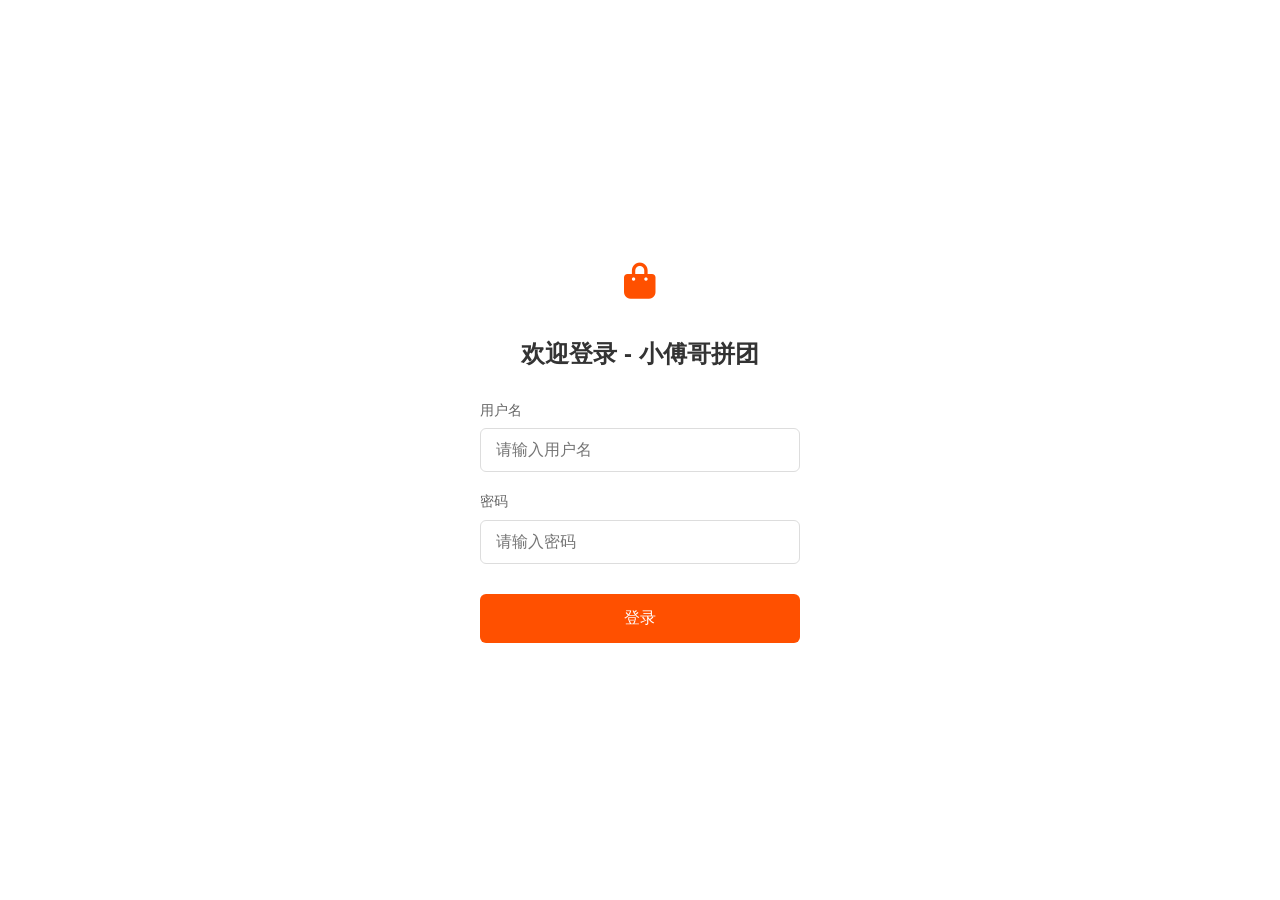
<file: docs/dev-ops/nginx/html/index.html>
<!DOCTYPE html>
<html lang="zh-CN">
<head>
    <meta charset="UTF-8">
    <meta name="viewport" content="width=device-width, initial-scale=1.0, maximum-scale=1.0, user-scalable=no">
    <title>手写MyBatis：渐进式源码实践 - 小傅哥拼团</title>
    <link rel="stylesheet" href="https://cdnjs.cloudflare.com/ajax/libs/font-awesome/6.4.0/css/all.min.css">
    <link rel="stylesheet" href="css/style.css">
</head>
<body>
<!-- 主容器 -->
<div class="container">
    <!-- 轮播图 -->
    <div class="swiper-container">
        <div class="swiper-wrapper" id="swiperWrapper">
            <!-- 轮播图由JS动态生成 -->
        </div>
        <div class="swiper-pagination" id="swiperPagination">
            <!-- 分页点由JS动态生成 -->
        </div>
    </div>

    <!-- 商品信息 -->
    <div class="product-info">
        <h1 class="product-title">手写MyBatis：渐进式源码实践（全彩）</h1>
        <div class="product-promo" id="productPromo">加载中...</div>
        <div class="product-price">
            <div class="current-price" id="currentPrice">-</div>
            <div class="original-price" id="originalPrice">-</div>
        </div>
        <div class="sale-info">
            <div class="sale-count" id="saleCount">加载中...</div>
            <div>拼单即将结束</div>
        </div>
    </div>

    <!-- 拼团信息 -->
    <div class="group-info">
        <div class="group-title">
            <i class="fas fa-users"></i>
            <span>正在拼团，可直接参与</span>
        </div>
        <div class="group-list" id="groupList">
            <!-- 动态生成拼团列表 -->
            <div class="loading-text">加载中...</div>
        </div>
    </div>

    <!-- 底部操作栏 -->
    <div class="footer-bar">
        <div class="footer-left">
            <div class="price-section">
                <div class="final-price" id="finalPrice">-</div>
                <div class="original-price-small" id="originalPriceSmall">-</div>
            </div>
        </div>
        <div class="footer-buttons">
            <button class="btn-buy" id="buyBtn">单独购买</button>
            <button class="btn-group" id="groupBuyBtn">开团购买</button>
        </div>
    </div>
</div>

<!-- 支付弹窗 -->
<div class="modal-overlay" id="paymentModal" style="display: none;">
    <div class="modal">
        <div class="modal-header">
            <div class="modal-title">请扫码支付</div>
        </div>
        <div class="modal-body">
            <div class="modal-price" id="modalPrice">-</div>
            <div class="qrcode">
                <i class="fas fa-qrcode"></i>
            </div>
            <div>请使用微信或支付宝扫描二维码支付</div>
        </div>
        <div class="modal-footer">
            <button class="btn-cancel" id="cancelPaymentBtn">取消支付</button>
            <button class="btn-confirm" id="confirmPaymentBtn">支付完成</button>
        </div>
    </div>
</div>

<!-- 通知 -->
<div class="notification" id="notification"></div>

<script src="js/main.js"></script>

<script>
    // 全局变量
    let productData = null;
    let currentPaymentPrice = 0;
    let currentPaymentType = '';
    let countdownTimers = []; // 存储所有倒计时定时器

    // 获取商品数据
    async function fetchProductData() {
        try {
            const response = await fetch('http://127.0.0.1:8091/api/v1/gbm/index/query_group_buy_market_config', {
                method: 'POST',
                headers: {
                    'Content-Type': 'application/json'
                },
                body: JSON.stringify({
                    userId: "bingo",
                    source: "s01",
                    channel: "c01",
                    goodsId: "9890001"
                })
            });

            const result = await response.json();

            if (result.code === '0000') {
                productData = result.data;
                updateUI();
            } else {
                showNotification('数据加载失败，请重试', 'error');
            }
        } catch (error) {
            console.error('请求失败:', error);
            showNotification('网络错误，请检查网络连接', 'error');
        }
    }

    // 更新UI
    function updateUI() {
        if (!productData) return;

        const { goods, teamList, teamStatistic } = productData;

        // 更新商品信息
        document.getElementById('productPromo').textContent = `大促优惠！直降￥${goods.deductionPrice}，${teamStatistic.allTeamUserCount}人再抢，参与马上抢到`;
        document.getElementById('currentPrice').textContent = goods.payPrice;
        document.getElementById('originalPrice').textContent = goods.originalPrice;
        document.getElementById('saleCount').innerHTML = `<strong>${teamStatistic.allTeamUserCount}人</strong> 正在拼单`;

        // 更新底部价格
        document.getElementById('finalPrice').textContent = goods.payPrice;
        document.getElementById('originalPriceSmall').textContent = `￥${goods.originalPrice}`;

        // 更新拼团列表
        updateGroupList(teamList);

        // 更新按钮价格
        document.getElementById('buyBtn').textContent = `单独购买 (￥${goods.originalPrice})`;
        document.getElementById('groupBuyBtn').textContent = `开团购买 (￥${goods.payPrice})`;
    }

    // 格式化时间（将秒转换为HH:mm:ss格式）
    function formatTime(seconds) {
        if (seconds <= 0) return "已结束";

        const hours = Math.floor(seconds / 3600);
        const minutes = Math.floor((seconds % 3600) / 60);
        const secs = seconds % 60;

        return `${hours.toString().padStart(2, '0')}:${minutes.toString().padStart(2, '0')}:${secs.toString().padStart(2, '0')}`;
    }

    // 计算剩余时间（秒）
    function calculateRemainingTime(endTimeStr) {
        const endTime = new Date(endTimeStr);
        const now = new Date();
        const diff = Math.floor((endTime - now) / 1000);

        return diff > 0 ? diff : 0;
    }

    // 更新拼团列表
    function updateGroupList(teamList) {
        // 清除之前的定时器
        clearAllCountdownTimers();

        const groupListElement = document.getElementById('groupList');
        groupListElement.innerHTML = '';

        if (!teamList || teamList.length === 0) {
            groupListElement.innerHTML = `
                <div class="no-team-message">
                    <i class="fas fa-users-slash"></i>
                    <p>小伙伴，赶紧去开团吧，做村里最靓的仔。</p>
                </div>
            `;
            return;
        }

        teamList.forEach((team, index) => {
            const remaining = team.targetCount - team.lockCount;
            const remainingSeconds = calculateRemainingTime(team.validEndTime);

            const groupItem = document.createElement('div');
            groupItem.className = 'group-item';
            groupItem.dataset.endTime = team.validEndTime;
            groupItem.dataset.index = index;
            groupItem.innerHTML = `
                <div class="group-user">
                    <div class="user-avatar">${team.userId.charAt(0)}</div>
                    <div class="user-info">
                        <div class="user-name">${team.userId}</div>
                        <div class="group-status">仅剩${remaining}人，拼单${remaining === 1 ? '即将结束' : '进行中'}</div>
                    </div>
                </div>
                <div class="group-timer" id="timer-${index}">${formatTime(remainingSeconds)}</div>
                <button class="group-btn" data-team-id="${team.teamId}">立即抢单</button>
            `;
            groupListElement.appendChild(groupItem);

            // 启动倒计时定时器
            if (remainingSeconds > 0) {
                startCountdownTimer(index, remainingSeconds);
            }
        });

        // 绑定抢单按钮事件
        document.querySelectorAll('.group-btn').forEach(btn => {
            btn.addEventListener('click', function() {
                const teamId = this.getAttribute('data-team-id');
                handleGroupJoin(teamId);
            });
        });
    }

    // 启动倒计时定时器
    function startCountdownTimer(index, initialSeconds) {
        let remainingSeconds = initialSeconds;
        const timerElement = document.getElementById(`timer-${index}`);

        // 立即更新一次
        timerElement.textContent = formatTime(remainingSeconds);

        const timerId = setInterval(() => {
            remainingSeconds--;

            if (remainingSeconds <= 0) {
                timerElement.textContent = "已结束";
                timerElement.classList.add('expired');
                clearInterval(timerId);

                // 从数组中移除
                const timerIndex = countdownTimers.findIndex(timer => timer.id === timerId);
                if (timerIndex > -1) {
                    countdownTimers.splice(timerIndex, 1);
                }
            } else {
                timerElement.textContent = formatTime(remainingSeconds);

                // 如果剩余时间少于5分钟，添加警告样式
                if (remainingSeconds < 300) {
                    timerElement.classList.add('warning');
                }
            }
        }, 1000);

        // 存储定时器ID，以便清除
        countdownTimers.push({
            id: timerId,
            index: index
        });
    }

    // 清除所有倒计时定时器
    function clearAllCountdownTimers() {
        countdownTimers.forEach(timer => {
            clearInterval(timer.id);
        });
        countdownTimers = [];
    }

    // 处理加入拼团
    function handleGroupJoin(teamId) {
        if (!productData) return;

        // 这里应该调用加入拼团的API
        // 暂时模拟成功
        showNotification('加入拼团成功！等待成团', 'success');

        // 刷新数据
        setTimeout(() => {
            fetchProductData();
        }, 500);
    }

    // 显示通知
    function showNotification(message, type = 'info') {
        const notification = document.getElementById('notification');
        notification.textContent = message;
        notification.className = `notification ${type}`;
        notification.style.display = 'block';

        setTimeout(() => {
            notification.style.display = 'none';
        }, 3000);
    }

    // 绑定事件
    function bindEvents() {
        // 单独购买
        document.getElementById('buyBtn').addEventListener('click', function() {
            if (!productData) return;
            currentPaymentPrice = productData.goods.originalPrice;
            currentPaymentType = 'single';
            document.getElementById('modalPrice').textContent = currentPaymentPrice;
            document.getElementById('paymentModal').style.display = 'block';
        });

        // 开团购买
        document.getElementById('groupBuyBtn').addEventListener('click', function() {
            if (!productData) return;
            currentPaymentPrice = productData.goods.payPrice;
            currentPaymentType = 'group';
            document.getElementById('modalPrice').textContent = currentPaymentPrice;
            document.getElementById('paymentModal').style.display = 'block';
        });

        // 取消支付
        document.getElementById('cancelPaymentBtn').addEventListener('click', function() {
            document.getElementById('paymentModal').style.display = 'none';
        });

        // 支付完成
        document.getElementById('confirmPaymentBtn').addEventListener('click', function() {
            document.getElementById('paymentModal').style.display = 'none';
            const typeText = currentPaymentType === 'single' ? '单独购买' : '开团购买';
            showNotification(`${typeText}成功！金额：￥${currentPaymentPrice}`, 'success');

            // 如果是开团购买，刷新数据
            if (currentPaymentType === 'group') {
                setTimeout(() => {
                    fetchProductData();
                    showNotification('拼团创建成功！等待其他人加入', 'info');
                }, 1000);
            }
        });
    }

    // 初始化
    document.addEventListener('DOMContentLoaded', function() {
        fetchProductData();
        bindEvents();
    });

    // 页面卸载时清除定时器
    window.addEventListener('beforeunload', function() {
        clearAllCountdownTimers();
    });
</script>
</body>
</html>
</file>
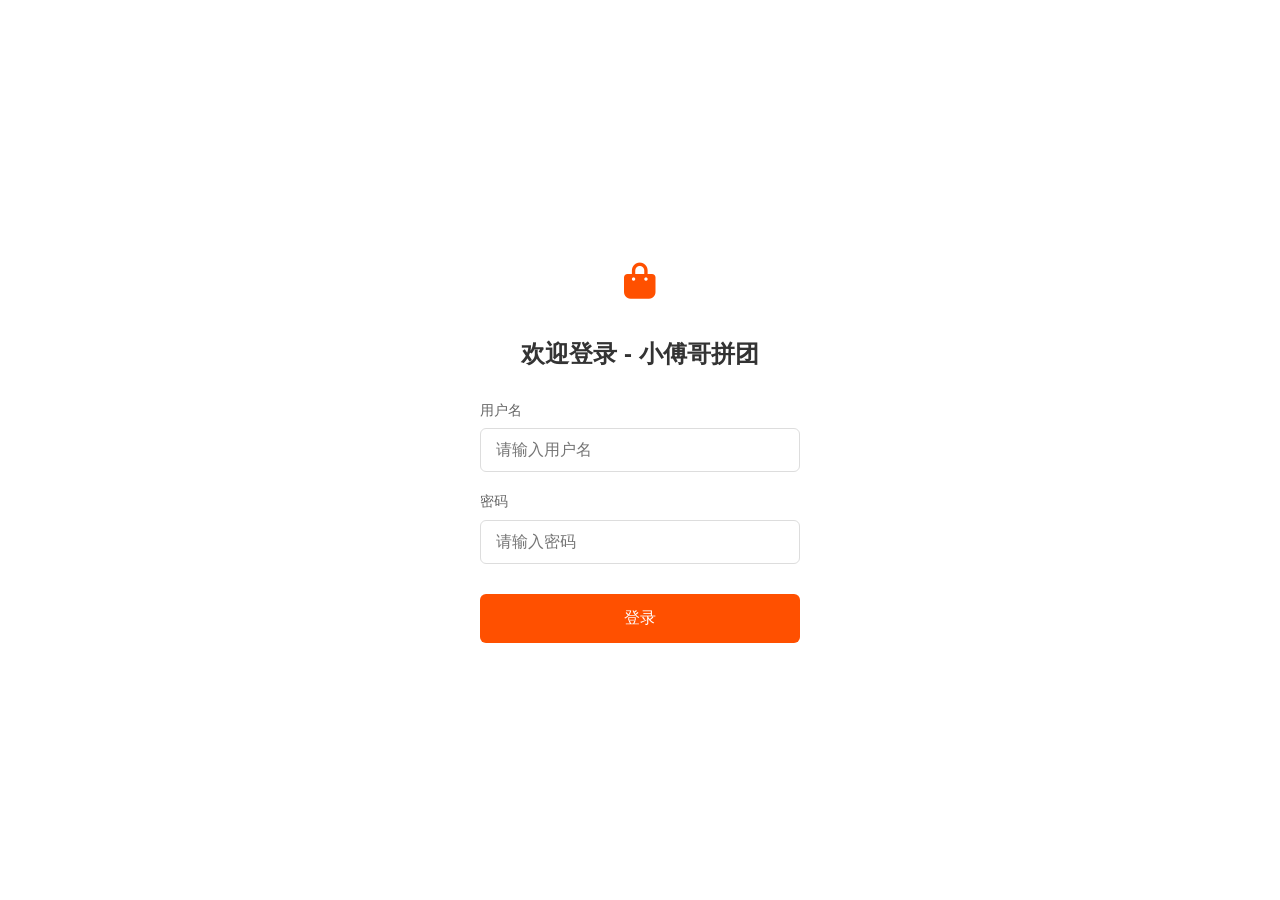
<file: docs/tag/v1.0/nginx/html/index.html>
<!DOCTYPE html>
<html lang="zh-CN">
<head>
    <meta charset="UTF-8">
    <meta name="viewport" content="width=device-width, initial-scale=1.0, maximum-scale=1.0, user-scalable=no">
    <title>手写MyBatis：渐进式源码实践 - 小傅哥拼团</title>
    <link rel="stylesheet" href="https://cdnjs.cloudflare.com/ajax/libs/font-awesome/6.4.0/css/all.min.css">
    <link rel="stylesheet" href="css/style.css">
</head>
<body>
<!-- 主容器 -->
<div class="container">
    <!-- 轮播图 -->
    <div class="swiper-container">
        <div class="swiper-wrapper" id="swiperWrapper">
            <!-- 轮播图由JS动态生成 -->
        </div>
        <div class="swiper-pagination" id="swiperPagination">
            <!-- 分页点由JS动态生成 -->
        </div>
    </div>

    <!-- 商品信息 -->
    <div class="product-info">
        <h1 class="product-title">手写MyBatis：渐进式源码实践（全彩）</h1>
        <div class="product-promo" id="productPromo">加载中...</div>
        <div class="product-price">
            <div class="current-price" id="currentPrice">-</div>
            <div class="original-price" id="originalPrice">-</div>
        </div>
        <div class="sale-info">
            <div class="sale-count" id="saleCount">加载中...</div>
            <div>拼单即将结束</div>
        </div>
    </div>

    <!-- 拼团信息 -->
    <div class="group-info">
        <div class="group-title">
            <i class="fas fa-users"></i>
            <span>正在拼团，可直接参与</span>
        </div>
        <div class="group-list" id="groupList">
            <!-- 动态生成拼团列表 -->
            <div class="loading-text">加载中...</div>
        </div>
    </div>

    <!-- 底部操作栏 -->
    <div class="footer-bar">
        <div class="footer-left">
            <div class="price-section">
                <div class="final-price" id="finalPrice">-</div>
                <div class="original-price-small" id="originalPriceSmall">-</div>
            </div>
        </div>
        <div class="footer-buttons">
            <button class="btn-buy" id="buyBtn">单独购买</button>
            <button class="btn-group" id="groupBuyBtn">开团购买</button>
        </div>
    </div>
</div>

<!-- 支付弹窗 -->
<div class="modal-overlay" id="paymentModal" style="display: none;">
    <div class="modal">
        <div class="modal-header">
            <div class="modal-title">请扫码支付</div>
        </div>
        <div class="modal-body">
            <div class="modal-price" id="modalPrice">-</div>
            <div class="qrcode">
                <i class="fas fa-qrcode"></i>
            </div>
            <div>请使用微信或支付宝扫描二维码支付</div>
        </div>
        <div class="modal-footer">
            <button class="btn-cancel" id="cancelPaymentBtn">取消支付</button>
            <button class="btn-confirm" id="confirmPaymentBtn">支付完成</button>
        </div>
    </div>
</div>

<!-- 通知 -->
<div class="notification" id="notification"></div>

<script src="js/main.js"></script>

<script>
    // 全局变量
    let productData = null;
    let currentPaymentPrice = 0;
    let currentPaymentType = '';
    let countdownTimers = []; // 存储所有倒计时定时器
    var base_url = "http://127.0.0.1:8091"
<!--    var base_url = "http://127.0.0.1:8091"-->

    // 获取商品数据
    async function fetchProductData() {
        try {
            const response = await fetch(base_url + '/api/v1/gbm/index/query_group_buy_market_config', {
                method: 'POST',
                headers: {
                    'Content-Type': 'application/json'
                },
                body: JSON.stringify({
                    userId: "bingo",
                    source: "s01",
                    channel: "c01",
                    goodsId: "9890001"
                })
            });

            const result = await response.json();

            if (result.code === '0000') {
                productData = result.data;
                updateUI();
            } else {
                showNotification('数据加载失败，请重试', 'error');
            }
        } catch (error) {
            console.error('请求失败:', error);
            showNotification('网络错误，请检查网络连接', 'error');
        }
    }

    // 更新UI
    function updateUI() {
        if (!productData) return;

        const { goods, teamList, teamStatistic } = productData;

        // 更新商品信息
        document.getElementById('productPromo').textContent = `大促优惠！直降￥${goods.deductionPrice}，${teamStatistic.allTeamUserCount}人再抢，参与马上抢到`;
        document.getElementById('currentPrice').textContent = goods.payPrice;
        document.getElementById('originalPrice').textContent = goods.originalPrice;
        document.getElementById('saleCount').innerHTML = `<strong>${teamStatistic.allTeamUserCount}人</strong> 正在拼单`;

        // 更新底部价格
        document.getElementById('finalPrice').textContent = goods.payPrice;
        document.getElementById('originalPriceSmall').textContent = `￥${goods.originalPrice}`;

        // 更新拼团列表
        updateGroupList(teamList);

        // 更新按钮价格
        document.getElementById('buyBtn').textContent = `单独购买 (￥${goods.originalPrice})`;
        document.getElementById('groupBuyBtn').textContent = `开团购买 (￥${goods.payPrice})`;
    }

    // 格式化时间（将秒转换为HH:mm:ss格式）
    function formatTime(seconds) {
        if (seconds <= 0) return "已结束";

        const hours = Math.floor(seconds / 3600);
        const minutes = Math.floor((seconds % 3600) / 60);
        const secs = seconds % 60;

        return `${hours.toString().padStart(2, '0')}:${minutes.toString().padStart(2, '0')}:${secs.toString().padStart(2, '0')}`;
    }

    // 计算剩余时间（秒）
    function calculateRemainingTime(endTimeStr) {
        const endTime = new Date(endTimeStr);
        const now = new Date();
        const diff = Math.floor((endTime - now) / 1000);

        return diff > 0 ? diff : 0;
    }

    // 更新拼团列表
    function updateGroupList(teamList) {
        // 清除之前的定时器
        clearAllCountdownTimers();

        const groupListElement = document.getElementById('groupList');
        groupListElement.innerHTML = '';

        if (!teamList || teamList.length === 0) {
            groupListElement.innerHTML = `
                <div class="no-team-message">
                    <i class="fas fa-users-slash"></i>
                    <p>小伙伴，赶紧去开团吧，做村里最靓的仔。</p>
                </div>
            `;
            return;
        }

        teamList.forEach((team, index) => {
            const remaining = team.targetCount - team.lockCount;
            const remainingSeconds = calculateRemainingTime(team.validEndTime);

            const groupItem = document.createElement('div');
            groupItem.className = 'group-item';
            groupItem.dataset.endTime = team.validEndTime;
            groupItem.dataset.index = index;
            groupItem.innerHTML = `
                <div class="group-user">
                    <div class="user-avatar">${team.userId.charAt(0)}</div>
                    <div class="user-info">
                        <div class="user-name">${team.userId}</div>
                        <div class="group-status">仅剩${remaining}人，拼单${remaining === 1 ? '即将结束' : '进行中'}</div>
                    </div>
                </div>
                <div class="group-timer" id="timer-${index}">${formatTime(remainingSeconds)}</div>
                <button class="group-btn" data-team-id="${team.teamId}">立即抢单</button>
            `;
            groupListElement.appendChild(groupItem);

            // 启动倒计时定时器
            if (remainingSeconds > 0) {
                startCountdownTimer(index, remainingSeconds);
            }
        });

        // 绑定抢单按钮事件
        document.querySelectorAll('.group-btn').forEach(btn => {
            btn.addEventListener('click', function() {
                const teamId = this.getAttribute('data-team-id');
                handleGroupJoin(teamId);
            });
        });
    }

    // 启动倒计时定时器
    function startCountdownTimer(index, initialSeconds) {
        let remainingSeconds = initialSeconds;
        const timerElement = document.getElementById(`timer-${index}`);

        // 立即更新一次
        timerElement.textContent = formatTime(remainingSeconds);

        const timerId = setInterval(() => {
            remainingSeconds--;

            if (remainingSeconds <= 0) {
                timerElement.textContent = "已结束";
                timerElement.classList.add('expired');
                clearInterval(timerId);

                // 从数组中移除
                const timerIndex = countdownTimers.findIndex(timer => timer.id === timerId);
                if (timerIndex > -1) {
                    countdownTimers.splice(timerIndex, 1);
                }
            } else {
                timerElement.textContent = formatTime(remainingSeconds);

                // 如果剩余时间少于5分钟，添加警告样式
                if (remainingSeconds < 300) {
                    timerElement.classList.add('warning');
                }
            }
        }, 1000);

        // 存储定时器ID，以便清除
        countdownTimers.push({
            id: timerId,
            index: index
        });
    }

    // 清除所有倒计时定时器
    function clearAllCountdownTimers() {
        countdownTimers.forEach(timer => {
            clearInterval(timer.id);
        });
        countdownTimers = [];
    }

    // 处理加入拼团
    function handleGroupJoin(teamId) {
        if (!productData) return;

        // 这里应该调用加入拼团的API
        // 暂时模拟成功
        showNotification('加入拼团成功！等待成团', 'success');

        // 刷新数据
        setTimeout(() => {
            fetchProductData();
        }, 500);
    }

    // 显示通知
    function showNotification(message, type = 'info') {
        const notification = document.getElementById('notification');
        notification.textContent = message;
        notification.className = `notification ${type}`;
        notification.style.display = 'block';

        setTimeout(() => {
            notification.style.display = 'none';
        }, 3000);
    }

    // 绑定事件
    function bindEvents() {
        // 单独购买
        document.getElementById('buyBtn').addEventListener('click', function() {
            if (!productData) return;
            currentPaymentPrice = productData.goods.originalPrice;
            currentPaymentType = 'single';
            document.getElementById('modalPrice').textContent = currentPaymentPrice;
            document.getElementById('paymentModal').style.display = 'block';
        });

        // 开团购买
        document.getElementById('groupBuyBtn').addEventListener('click', function() {
            if (!productData) return;
            currentPaymentPrice = productData.goods.payPrice;
            currentPaymentType = 'group';
            document.getElementById('modalPrice').textContent = currentPaymentPrice;
            document.getElementById('paymentModal').style.display = 'block';
        });

        // 取消支付
        document.getElementById('cancelPaymentBtn').addEventListener('click', function() {
            document.getElementById('paymentModal').style.display = 'none';
        });

        // 支付完成
        document.getElementById('confirmPaymentBtn').addEventListener('click', function() {
            document.getElementById('paymentModal').style.display = 'none';
            const typeText = currentPaymentType === 'single' ? '单独购买' : '开团购买';
            showNotification(`${typeText}成功！金额：￥${currentPaymentPrice}`, 'success');

            // 如果是开团购买，刷新数据
            if (currentPaymentType === 'group') {
                setTimeout(() => {
                    fetchProductData();
                    showNotification('拼团创建成功！等待其他人加入', 'info');
                }, 1000);
            }
        });
    }

    // 初始化
    document.addEventListener('DOMContentLoaded', function() {
        fetchProductData();
        bindEvents();
    });

    // 页面卸载时清除定时器
    window.addEventListener('beforeunload', function() {
        clearAllCountdownTimers();
    });
</script>
</body>
</html>
</file>
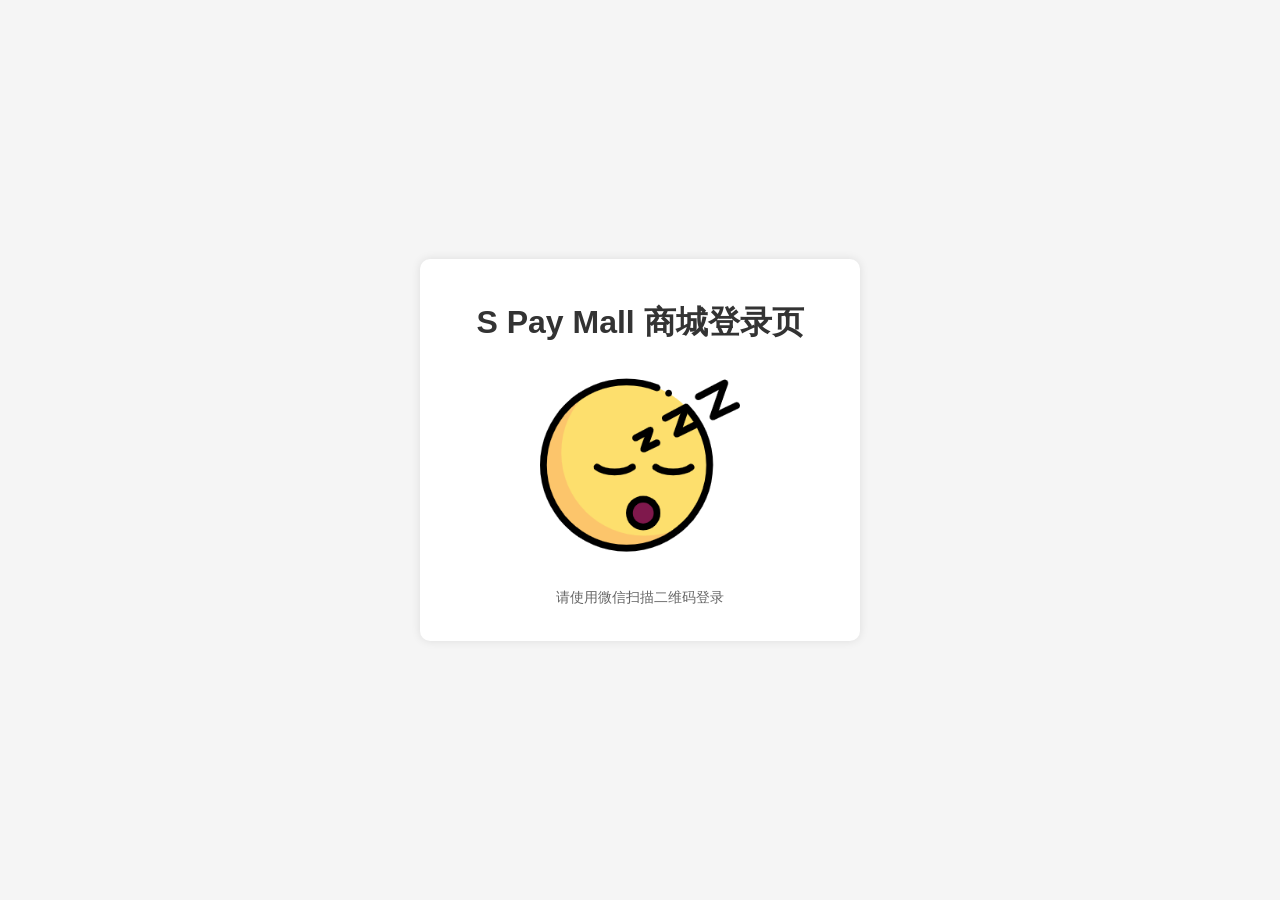
<file: docs/tag/v2.0/nginx/html/index.html>
<!DOCTYPE html>
<html lang="zh-CN">
<head>
    <meta charset="UTF-8">
    <meta name="viewport" content="width=device-width, initial-scale=1.0, maximum-scale=1.0, user-scalable=no">
    <title>手写MyBatis：渐进式源码实践 - 小傅哥拼团</title>
    <link rel="stylesheet" href="https://cdnjs.cloudflare.com/ajax/libs/font-awesome/6.4.0/css/all.min.css">
    <link rel="stylesheet" href="css/style.css">
    <style>
        /* 支付确认弹窗样式 */
        .payment-overlay {
            position: fixed;
            top: 0;
            left: 0;
            right: 0;
            bottom: 0;
            background-color: rgba(0, 0, 0, 0.5);
            display: flex;
            justify-content: center;
            align-items: center;
            z-index: 1000;
        }

        .payment-modal {
            background: white;
            border-radius: 8px;
            padding: 20px;
            width: 90%;
            max-width: 400px;
            box-shadow: 0 4px 12px rgba(0, 0, 0, 0.15);
        }

        .payment-modal h3 {
            margin-top: 0;
            color: #333;
            border-bottom: 1px solid #eee;
            padding-bottom: 10px;
        }

        .payment-modal p {
            margin: 10px 0;
            color: #666;
        }

        .copyable {
            cursor: pointer;
            color: #007bff;
            text-decoration: underline;
        }

        .modal-buttons {
            display: flex;
            gap: 10px;
            margin-top: 20px;
        }

        .confirm-btn, .cancel-btn {
            flex: 1;
            padding: 10px;
            border: none;
            border-radius: 4px;
            cursor: pointer;
            font-weight: bold;
        }

        .confirm-btn {
            background-color: #ff6b35;
            color: white;
        }

        .cancel-btn {
            background-color: #f8f9fa;
            color: #333;
            border: 1px solid #ddd;
        }

        /* 用户信息栏样式 */
        .user-bar {
            padding: 10px 15px;
            background: linear-gradient(135deg, #667eea 0%, #764ba2 100%);
            color: white;
            display: flex;
            justify-content: space-between;
            align-items: center;
            box-shadow: 0 2px 10px rgba(0, 0, 0, 0.1);
        }

        .user-bar span {
            font-weight: bold;
        }

        #logoutBtn {
            padding: 6px 12px;
            background: rgba(255, 255, 255, 0.2);
            color: white;
            border: 1px solid rgba(255, 255, 255, 0.3);
            border-radius: 4px;
            cursor: pointer;
            font-size: 14px;
            transition: all 0.3s;
        }

        #logoutBtn:hover {
            background: rgba(255, 255, 255, 0.3);
        }

        /* 页面加载指示器 */
        .page-loader {
            position: fixed;
            top: 0;
            left: 0;
            right: 0;
            bottom: 0;
            background: white;
            display: flex;
            justify-content: center;
            align-items: center;
            z-index: 3000;
        }

        .spinner {
            width: 40px;
            height: 40px;
            border: 4px solid #f3f3f3;
            border-top: 4px solid #ff6b35;
            border-radius: 50%;
            animation: spin 1s linear infinite;
        }

        @keyframes spin {
            0% { transform: rotate(0deg); }
            100% { transform: rotate(360deg); }
        }
    </style>
</head>
<body>
<!-- 页面加载指示器 -->
<div class="page-loader" id="pageLoader">
    <div class="spinner"></div>
</div>

<!-- 主容器 -->
<div class="container" id="mainContainer" style="display: none;">
    <!-- 用户信息栏 -->
    <div class="user-bar">
        <div>
            <i class="fas fa-user"></i>
            <span id="userInfo">正在加载用户信息...</span>
        </div>
        <button id="logoutBtn" style="display: none;">退出登录</button>
    </div>

    <!-- 轮播图 -->
    <div class="swiper-container">
        <div class="swiper-wrapper" id="swiperWrapper">
            <!-- 轮播图由JS动态生成 -->
        </div>
        <div class="swiper-pagination" id="swiperPagination">
            <!-- 分页点由JS动态生成 -->
        </div>
    </div>

    <div class="product-info">
        <h1 class="product-title">手写MyBatis：渐进式源码实践（全彩）</h1>
        <div class="product-promo" id="productPromo">加载中...</div>
        <div class="product-price">
            <div class="current-price" id="currentPrice">-</div>
            <div class="original-price" id="originalPrice">-</div>
        </div>
        <div class="sale-info">
            <div class="sale-count" id="saleCount">加载中...</div>
            <div>拼单即将结束</div>
        </div>
    </div>

    <!-- 拼团信息 -->
    <div class="group-info">
        <div class="group-title">
            <i class="fas fa-users"></i>
            <span>正在拼团，可直接参与</span>
        </div>
        <div class="group-list" id="groupList">
            <!-- 动态生成拼团列表 -->
            <div class="loading-text">加载中...</div>
        </div>
    </div>

    <!-- 底部操作栏 -->
    <div class="footer-bar">
        <div class="footer-left">
            <div class="price-section">
                <div class="final-price" id="finalPrice">-</div>
                <div class="original-price-small" id="originalPriceSmall">-</div>
            </div>
        </div>
        <div class="footer-buttons">
            <button class="btn-buy" id="buyBtn">单独购买</button>
            <button class="btn-group" id="groupBuyBtn">开团购买</button>
        </div>
    </div>
</div>

<!-- 支付确认弹窗 -->
<div class="payment-overlay" id="paymentOverlay" style="display: none;">
    <div class="payment-modal">
        <h3 id="paymentTitle">支付确认</h3>
        <p>商品名称：手写MyBatis：渐进式源码实践（全彩）</p>
        <p>商品ID：9890001</p>
        <p>活动ID：100123</p>
        <p>支付金额：<span id="modalPriceAmount">-</span></p>
        <p>支付方式：<span id="paymentTypeText">-</span></p>
        <p>买家账号：<span class="copyable" data-copy="cweqls5466@sandbox.com">cweqls5466@sandbox.com</span></p>
        <p>登录密码：111111</p>
        <p>支付密码：111111</p>
        <div class="modal-buttons">
            <button class="confirm-btn" id="confirmPaymentBtn">确认支付</button>
            <button class="cancel-btn" id="cancelPaymentBtn">取消支付</button>
        </div>
    </div>
</div>

<!-- 通知 -->
<div class="notification" id="notification"></div>

<script src="js/main.js"></script>

<script>
    // 全局变量
    let productData = null;
    let currentUser = null;
    let currentPaymentPrice = 0;
    let currentPaymentType = ''; // 'single', 'group_create', 'group_join'
    let currentTeamId = null;
    let currentActivityId = 100123; // 固定活动ID
    let countdownTimers = []; // 存储所有倒计时定时器
<!--    const sPayMallUrl = "http://127.0.0.1:8080"; // 支付服务地址-->
    const sPayMallUrl = "http://127.0.0.1"; // 支付服务地址
<!--    const groupMarketUrl = "http://127.0.0.1:8091"; // 拼团服务地址-->
    const groupMarketUrl = "http://127.0.0.1"; // 拼团服务地址
    const goodsId = "9890001"; // 固定商品ID

    // 根据后端测试，定义市场类型常量
    const MarketType = {
        SINGLE_PAY_MARKET: "SINGLE_PAY_MARKET",  // 单独购买
        GROUP_BUY_MARKET: "GROUP_BUY_MARKET"     // 拼团购买
    };

    // 获取Cookie
    function getCookie(name) {
        const value = `; ${document.cookie}`;
        const parts = value.split(`; ${name}=`);
        if (parts.length === 2) return parts.pop().split(';').shift();
        return null;
    }

    // 设置Cookie
    function setCookie(name, value, days) {
        let expires = "";
        if (days) {
            const date = new Date();
            date.setTime(date.getTime() + (days * 24 * 60 * 60 * 1000));
            expires = "; expires=" + date.toUTCString();
        }
        document.cookie = name + "=" + (value || "") + expires + "; path=/";
    }

    // 删除Cookie
    function deleteCookie(name) {
        document.cookie = name + '=; expires=Thu, 01 Jan 1970 00:00:01 GMT; path=/';
    }

    // 检查登录状态 - 修改为跳转到login.html
    function checkLogin() {
        const loginToken = getCookie("loginToken");
        if (loginToken) {
            currentUser = loginToken;
            updateUserInfo();
            fetchProductData();
            return true;
        } else {
            // 没有登录，跳转到登录页面
            window.location.href = "login.html";
            return false;
        }
    }

    // 检查登录状态 - 用于操作前的检查
    function checkLoginForAction() {
        const loginToken = getCookie("loginToken");
        if (loginToken) {
            return true;
        } else {
            // 没有登录，跳转到登录页面
            window.location.href = "login.html";
            return false;
        }
    }

<!--    // 调试-关闭跳转-->
<!--    function checkLogin() {-->
<!--        const loginToken = getCookie("loginToken");-->

<!--        if (loginToken) {-->
<!--            currentUser = loginToken;-->
<!--        } else {-->
<!--            // 👇 临时账号（模拟已登录）-->
<!--            currentUser = "bingo";-->
<!--            setCookie("loginToken", currentUser, 1); // 可选：写入 cookie-->
<!--            console.warn("使用临时测试账号:", currentUser);-->
<!--        }-->

<!--        updateUserInfo();-->
<!--        fetchProductData();-->
<!--        return true;-->
<!--    }-->
<!--    // 调试-关闭跳转-->
<!--    function checkLoginForAction() {-->
<!--        if (!currentUser) {-->
<!--            currentUser = "bingo";-->
<!--        }-->
<!--        return true;-->
<!--    }-->


    // 更新用户信息显示
    function updateUserInfo() {
        const userInfoElement = document.getElementById('userInfo');
        const logoutBtn = document.getElementById('logoutBtn');

        if (currentUser) {
            userInfoElement.innerHTML = `<i class="fas fa-user-circle"></i> ${obfuscateUserId(currentUser)}`;
            logoutBtn.style.display = 'block';
        } else {
            userInfoElement.textContent = '未登录';
            logoutBtn.style.display = 'none';
        }
    }

    // 显示主页面
    function showMainPage() {
        document.getElementById('mainContainer').style.display = 'block';
        hidePageLoader();
    }

    // 显示页面加载器
    function showPageLoader() {
        document.getElementById('pageLoader').style.display = 'flex';
    }

    // 隐藏页面加载器
    function hidePageLoader() {
        document.getElementById('pageLoader').style.display = 'none';
    }

    // 用户退出
    function logout() {
        if (confirm('确定要退出登录吗？')) {
            currentUser = null;
            deleteCookie("loginToken");
            updateUserInfo();
            productData = null;
            clearAllCountdownTimers();

            // 清空页面数据
            document.getElementById('productPromo').textContent = '加载中...';
            document.getElementById('currentPrice').textContent = '-';
            document.getElementById('originalPrice').textContent = '-';
            document.getElementById('saleCount').innerHTML = '加载中...';
            document.getElementById('finalPrice').textContent = '-';
            document.getElementById('originalPriceSmall').textContent = '-';
            document.getElementById('groupList').innerHTML = '<div class="loading-text">加载中...</div>';

            // 跳转到登录页面
            window.location.href = "login.html";
        }
    }

    // 获取商品数据
    async function fetchProductData() {
        if (!currentUser) {
            showNotification('请先登录', 'error');
            return;
        }

        try {
            const response = await fetch(groupMarketUrl + '/api/v1/gbm/index/query_group_buy_market_config', {
                method: 'POST',
                headers: {
                    'Content-Type': 'application/json'
                },
                body: JSON.stringify({
                    userId: currentUser,
                    source: "s01",
                    channel: "c01",
                    goodsId: goodsId // 使用固定的商品ID
                })
            });

            const result = await response.json();

            if (result.code === '0000') {
                productData = result.data;
                updateUI();
                showMainPage();
            } else {
                showNotification('数据加载失败，请重试', 'error');
                hidePageLoader();
            }
        } catch (error) {
            console.error('请求失败:', error);
            showNotification('网络错误，请检查网络连接', 'error');
            hidePageLoader();
        }
    }

    // 更新UI
    function updateUI() {
        if (!productData) return;

        const { goods, teamList, teamStatistic, activityId } = productData;
        // 注意：这里我们使用固定的activityId 100123
        // 但如果接口返回了activityId，我们可以使用接口返回的
        if (activityId) {
            currentActivityId = activityId;
        }

        // 更新商品信息
        document.getElementById('productPromo').textContent = `大促优惠！直降￥${goods.deductionPrice}，${teamStatistic.allTeamUserCount}人再抢，参与马上抢到`;
        document.getElementById('currentPrice').textContent = goods.payPrice;
        document.getElementById('originalPrice').textContent = goods.originalPrice;
        document.getElementById('saleCount').innerHTML = `<strong>${teamStatistic.allTeamUserCount}人</strong> 正在拼单`;

        // 更新底部价格
        document.getElementById('finalPrice').textContent = goods.payPrice;
        document.getElementById('originalPriceSmall').textContent = `￥${goods.originalPrice}`;

        // 更新拼团列表
        updateGroupList(teamList);

        // 更新按钮价格
        document.getElementById('buyBtn').textContent = `单独购买 (￥${goods.originalPrice})`;
        document.getElementById('groupBuyBtn').textContent = `开团购买 (￥${goods.payPrice})`;
    }

    // 格式化时间（将秒转换为HH:mm:ss格式）
    function formatTime(seconds) {
        if (seconds <= 0) return "已结束";

        const hours = Math.floor(seconds / 3600);
        const minutes = Math.floor((seconds % 3600) / 60);
        const secs = seconds % 60;

        return `${hours.toString().padStart(2, '0')}:${minutes.toString().padStart(2, '0')}:${secs.toString().padStart(2, '0')}`;
    }

    // 计算剩余时间（秒）
    function calculateRemainingTime(endTimeStr) {
        const endTime = new Date(endTimeStr);
        const now = new Date();
        const diff = Math.floor((endTime - now) / 1000);

        return diff > 0 ? diff : 0;
    }

    // 更新拼团列表
    function updateGroupList(teamList) {
        // 清除之前的定时器
        clearAllCountdownTimers();

        const groupListElement = document.getElementById('groupList');
        groupListElement.innerHTML = '';

        if (!teamList || teamList.length === 0) {
            groupListElement.innerHTML = `
                <div class="no-team-message">
                    <i class="fas fa-users-slash"></i>
                    <p>还没有人开团，快来做第一个开团的人吧！</p>
                </div>
            `;
            return;
        }

        teamList.forEach((team, index) => {
            const remaining = team.targetCount - team.lockCount;
            const remainingSeconds = calculateRemainingTime(team.validEndTime);

            const groupItem = document.createElement('div');
            groupItem.className = 'group-item';
            groupItem.dataset.endTime = team.validEndTime;
            groupItem.dataset.index = index;
            groupItem.innerHTML = `
                <div class="group-user">
                    <div class="user-avatar">${obfuscateUserId(team.userId).charAt(0)}</div>
                    <div class="user-info">
                        <div class="user-name">${obfuscateUserId(team.userId)}</div>
                        <div class="group-status">仅剩${remaining}人，拼单${remaining === 1 ? '即将结束' : '进行中'}</div>
                    </div>
                </div>
                <div class="group-timer" id="timer-${index}">${formatTime(remainingSeconds)}</div>
                <button class="group-btn" data-team-id="${team.teamId}" data-activity-id="${team.activityId || currentActivityId}">参与拼团</button>
            `;
            groupListElement.appendChild(groupItem);

            // 启动倒计时定时器
            if (remainingSeconds > 0) {
                startCountdownTimer(index, remainingSeconds);
            }
        });

        // 绑定抢单按钮事件
        document.querySelectorAll('.group-btn').forEach(btn => {
            btn.addEventListener('click', function() {
                if (!checkLoginForAction()) return;
                const teamId = this.getAttribute('data-team-id');
                const activityId = this.getAttribute('data-activity-id');
                handleGroupJoin(teamId, activityId);
            });
        });
    }

    // 用户ID脱敏处理
    function obfuscateUserId(userId) {
        if (!userId) return "未知用户";
        if (userId.length <= 4) {
            return userId;
        } else {
            const start = userId.slice(0, 2);
            const end = userId.slice(-2);
            const middle = '*'.repeat(userId.length - 4);
            return `${start}${middle}${end}`;
        }
    }

    // 启动倒计时定时器
    function startCountdownTimer(index, initialSeconds) {
        let remainingSeconds = initialSeconds;
        const timerElement = document.getElementById(`timer-${index}`);

        // 立即更新一次
        timerElement.textContent = formatTime(remainingSeconds);

        const timerId = setInterval(() => {
            remainingSeconds--;

            if (remainingSeconds <= 0) {
                timerElement.textContent = "已结束";
                timerElement.classList.add('expired');
                clearInterval(timerId);

                // 从数组中移除
                const timerIndex = countdownTimers.findIndex(timer => timer.id === timerId);
                if (timerIndex > -1) {
                    countdownTimers.splice(timerIndex, 1);
                }
            } else {
                timerElement.textContent = formatTime(remainingSeconds);

                // 如果剩余时间少于5分钟，添加警告样式
                if (remainingSeconds < 300) {
                    timerElement.classList.add('warning');
                }
            }
        }, 1000);

        // 存储定时器ID，以便清除
        countdownTimers.push({
            id: timerId,
            index: index
        });
    }

    // 清除所有倒计时定时器
    function clearAllCountdownTimers() {
        countdownTimers.forEach(timer => {
            clearInterval(timer.id);
        });
        countdownTimers = [];
    }

    // 处理加入拼团（参与别人的团）
    function handleGroupJoin(teamId, activityId) {
        if (!productData || !currentUser) {
            showNotification('请先登录', 'error');
            return;
        }

        currentTeamId = teamId;
        currentPaymentType = 'group_join'; // 参与别人的团
        currentPaymentPrice = productData.goods.payPrice;
        currentActivityId = activityId || currentActivityId;

        // 调用支付接口
        createPayOrder();
    }

    // 创建支付订单
    async function createPayOrder() {
        if (!productData || !currentUser) {
            showNotification('请先登录', 'error');
            return;
        }

        const { goods } = productData;
        const userId = currentUser;

        // 根据支付类型构建请求体
        const requestBody = {
            userId: userId,
            productId: goodsId, // 固定商品ID
            marketType: currentPaymentType === 'single' ? 0 : 1
        };

        // 根据不同的支付类型设置不同的参数
        let paymentTypeText = "";

        if (currentPaymentType === 'single') {
            // 单独购买
            currentPaymentPrice = goods.originalPrice;
            requestBody.activityId = currentActivityId; // 固定活动ID
            requestBody.teamId = null;
            paymentTypeText = "单独购买";
        } else if (currentPaymentType === 'group_create') {
            // 开团购买（自己成团）
            currentPaymentPrice = goods.payPrice;
            requestBody.activityId = currentActivityId; // 固定活动ID
            requestBody.teamId = null; // 自己开团，没有teamId
            paymentTypeText = "开团购买";
        } else if (currentPaymentType === 'group_join') {
            // 参与别人的团
            currentPaymentPrice = goods.payPrice;
            requestBody.activityId = currentActivityId; // 固定活动ID
            requestBody.teamId = currentTeamId;
            paymentTypeText = "参与拼团";
        }

        console.log("创建支付订单请求参数:", JSON.stringify(requestBody));

        try {
            const response = await fetch(sPayMallUrl + '/api/v1/alipay/create_pay_order', {
                method: 'POST',
                headers: {
                    'Content-Type': 'application/json'
                },
                body: JSON.stringify(requestBody)
            });

            const result = await response.json();
            console.log("创建支付订单响应:", result);

            if (result.code === "0000") {
                // 清空之前的支付表单
                document.querySelectorAll('form').forEach(form => form.remove());

                // 插入新的支付表单
                document.body.insertAdjacentHTML('beforeend', result.data);

                // 显示支付确认弹窗
                showPaymentConfirm(currentPaymentPrice, paymentTypeText);
            } else {
                console.error('Error:', result.info);
                showNotification('支付订单创建失败: ' + result.info, 'error');
            }
        } catch (error) {
            console.error('Error:', error);
            showNotification('网络错误，请重试', 'error');
        }
    }

    // 显示支付确认弹窗
    function showPaymentConfirm(price, paymentTypeText) {
        const overlay = document.getElementById('paymentOverlay');
        const modalPriceAmount = document.getElementById('modalPriceAmount');
        const paymentTypeElement = document.getElementById('paymentTypeText');
        const paymentTitle = document.getElementById('paymentTitle');

        modalPriceAmount.textContent = `￥${price}`;
        paymentTypeElement.textContent = paymentTypeText;
        paymentTitle.textContent = `${paymentTypeText}确认`;
        overlay.style.display = 'block';
    }

    // 隐藏支付确认弹窗
    function hidePaymentConfirm() {
        const overlay = document.getElementById('paymentOverlay');
        overlay.style.display = 'none';
    }

    // 显示通知
    function showNotification(message, type = 'info') {
        const notification = document.getElementById('notification');
        notification.textContent = message;
        notification.className = `notification ${type}`;
        notification.style.display = 'block';

        setTimeout(() => {
            notification.style.display = 'none';
        }, 3000);
    }

    // 绑定事件
    function bindEvents() {
        // 退出登录按钮
        document.getElementById('logoutBtn').addEventListener('click', function() {
            logout();
        });

        // 单独购买
        document.getElementById('buyBtn').addEventListener('click', function() {
            if (!checkLoginForAction()) return;
            currentPaymentType = 'single';
            currentTeamId = null;
            createPayOrder();
        });

        // 开团购买
        document.getElementById('groupBuyBtn').addEventListener('click', function() {
            if (!checkLoginForAction()) return;
            currentPaymentType = 'group_create'; // 自己开团
            currentTeamId = null;
            createPayOrder();
        });

        // 取消支付
        document.getElementById('cancelPaymentBtn').addEventListener('click', function() {
            hidePaymentConfirm();

            // 清空支付表单
            document.querySelectorAll('form').forEach(form => form.remove());
        });

        // 确认支付
        document.getElementById('confirmPaymentBtn').addEventListener('click', function() {
            hidePaymentConfirm();

            // 提交支付表单
            const form = document.querySelector('form');
            if (form) {
                form.submit();

                // 根据支付类型显示不同的提示
                if (currentPaymentType === 'single') {
                    showNotification('单独购买提交成功！', 'success');
                } else if (currentPaymentType === 'group_create') {
                    showNotification('开团购买提交成功！等待其他人加入', 'success');
                    // 刷新数据
                    setTimeout(() => {
                        fetchProductData();
                    }, 1000);
                } else if (currentPaymentType === 'group_join') {
                    showNotification('参与拼团提交成功！', 'success');
                    // 刷新数据
                    setTimeout(() => {
                        fetchProductData();
                    }, 1000);
                }
            } else {
                showNotification('支付表单不存在，请重试', 'error');
            }
        });

        // 添加复制功能
        document.addEventListener('click', function(e) {
            if (e.target.classList.contains('copyable')) {
                const textToCopy = e.target.getAttribute('data-copy');
                navigator.clipboard.writeText(textToCopy).then(() => {
                    showNotification('买家账号已复制到剪贴板', 'info');
                }).catch(err => {
                    console.error('无法复制文本: ', err);
                });
            }
        });
    }

    // 初始化
    document.addEventListener('DOMContentLoaded', function() {
        bindEvents();

        // 显示页面加载器
        showPageLoader();

        // 检查登录状态
        setTimeout(() => {
            checkLogin();
        }, 500);
    });

    // 页面卸载时清除定时器
    window.addEventListener('beforeunload', function() {
        clearAllCountdownTimers();
    });
</script>
</body>
</html>
</file>
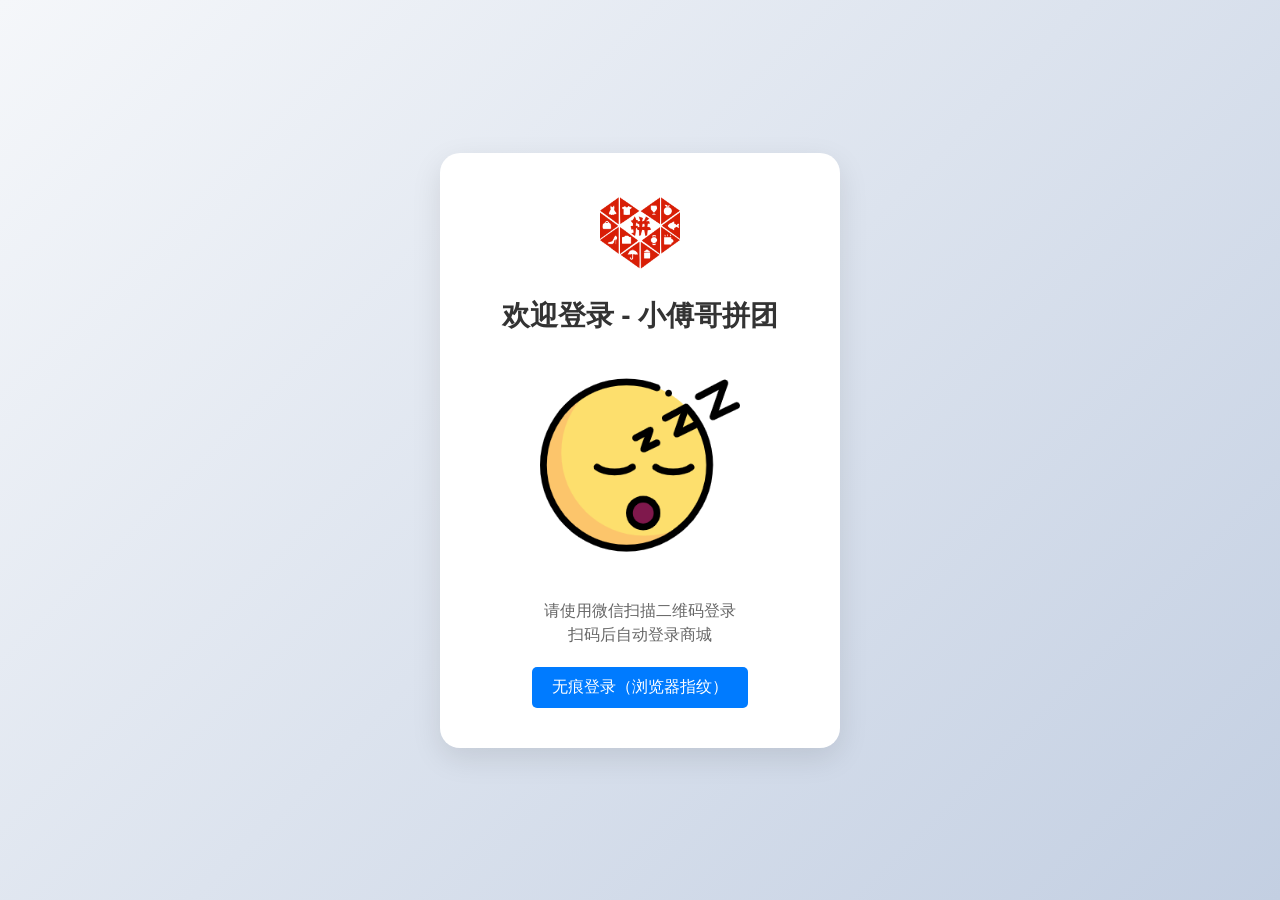
<file: docs/tag/v3.0/nginx/html/index.html>
<!DOCTYPE html>
<html lang="zh-CN">
<head>
    <meta charset="UTF-8">
    <meta name="viewport" content="width=device-width, initial-scale=1.0">
    <title>小傅哥 - 拼团项目 - 商品详情页</title>
    <link rel="stylesheet" href="css/index.css">

</head>
<body>
<!-- 轮播图 -->
<div class="swiper-container">
    <div class="swiper-wrapper">
        <div class="swiper-slide"><img src="./images/sku-13811216-01.png"></div>
        <div class="swiper-slide"><img src="./images/sku-13811216-02.png"></div>
        <div class="swiper-slide"><img src="./images/sku-13811216-03.png"></div>
    </div>
    <div class="swiper-pagination"></div>
</div>

<!-- 商品信息 -->
<div class="product-info">
    <h1 class="product-title">手写MyBatis：渐进式源码实践（全彩）</h1>
    <span class="promotion-tag">大促优惠</span>
    <span class="promotion-text"></span> <!-- 动态填充促销文本 -->
</div>

<!-- 拼单列表容器 -->
<div class="group-list">
    <!-- 动态生成拼团列表 -->
</div>

<!-- 空白区域 -->
<div class="area"></div>

<!-- 底部操作栏 -->
<div class="action-bar">
    <button class="action-btn buy-alone"></button>
    <button class="action-btn group-buy"></button>
    <button class="action-btn order-list-btn" onclick="window.location.href='order-list.html'">我的订单</button>
    <button class="action-btn test-callback-btn" onclick="window.location.href='test-callback.html'">“后门”</button>
</div>

<script src="js/common.js"></script>
<script src="js/index.js"></script>
<script>
// 新增支付确认函数
function showPaymentConfirm(price) {
    // 创建遮罩层
    const overlay = document.createElement('div');
    overlay.className = 'payment-overlay';

    // 创建弹窗内容
    const modal = document.createElement('div');
    modal.className = 'payment-modal';
    modal.innerHTML = `
        <h3>支付确认</h3>
        <p>商品金额：￥${price}</p>
        <p>买家账号：<span class="copyable" data-copy="kvhmoj3832@sandbox.com">kvhmoj3832@sandbox.com</span></p>
        <p>登录密码：111111</p>
        <p>支付密码：111111</p>
        <div class="modal-buttons">
            <button class="confirm-btn">确认支付</button>
            <button class="cancel-btn">取消支付</button>
        </div>
    `;

    // 确认支付处理
    modal.querySelector('.confirm-btn').addEventListener('click', function() {
        const form = document.querySelector('form');
        if (form) form.submit();
        overlay.remove();
    });

    // 取消支付处理
    modal.querySelector('.cancel-btn').addEventListener('click', function() {
        document.querySelectorAll('form').forEach(form => form.remove());
        overlay.remove();
    });

    // 添加复制功能
    modal.querySelector('.copyable').addEventListener('click', function() {
        const textToCopy = this.getAttribute('data-copy');
        navigator.clipboard.writeText(textToCopy).then(() => {
            alert('买家账号已复制到剪贴板');
        }).catch(err => {
            console.error('无法复制文本: ', err);
        });
    });

    overlay.appendChild(modal);
    document.body.appendChild(overlay);
}

document.addEventListener('DOMContentLoaded', function() {
    // 使用公共配置
    var sPayMallUrl = AppConfig.sPayMallUrl;
    var groupBuyMarketUrl = AppConfig.groupBuyMarketUrl;
    var goodsId = AppConfig.goodsId;

    // 获取用户信息
    var userId = AppUtils.getCurrentUserId();
    if (!userId) {
        return;
    }

    // 请求接口数据
    fetch(groupBuyMarketUrl + '/api/v1/gbm/index/query_group_buy_market_config', {
        method: 'POST',
        headers: {
            'Content-Type': 'application/json',
        },
        body: JSON.stringify({
            userId: userId,
            source: "s01",
            channel: "c01",
            goodsId: goodsId
        })
    })
    .then(response => response.json())
    .then(res => {
        if(res.code !== '0000') return;

        const { activityId, goods, teamList, teamStatistic } = res.data;
        const groupList = document.querySelector('.group-list');
        const promotionText = document.querySelector('.promotion-text');

        // 更新促销信息
        promotionText.textContent = `直降 ¥${goods.deductionPrice.toFixed(0)}，${teamStatistic.allTeamUserCount}人再抢，参与马上抢到`;

        // 清空并生成拼团列表
        groupList.innerHTML = '';

        if (teamList.length === 0) {
            groupList.innerHTML = `
                <div class="group-item empty-tips">
                    <div class="tips-content">
                        小伙伴，赶紧去开团吧，做村里最靓的仔！🎉
                    </div>
                </div>
            `;
        } else {
            teamList.forEach(team => {
                const remaining = team.targetCount - team.lockCount;

                groupList.innerHTML += `
                    <div class="group-item">
                        <div>
                            <div class="user-info" data-teamId="${team.teamId}" data-activityId="${team.activityId}">${obfuscateUserId(team.userId)}</div>
                            <div class="group-status">
                                <span>组队仅剩${remaining}人，拼单即将结束</span>
                                <span class="countdown">${team.validTimeCountdown}</span>
                            </div>
                        </div>
                        <div class="right">
                            <button class="group-btn" data-price="${goods.payPrice.toFixed(0)}">参与拼团</button>
                        </div>
                    </div>
                `;
            });
        }

        // 更新底部按钮
        const buyAloneBtn = document.querySelector('.buy-alone');
        const groupBuyBtn = document.querySelector('.group-buy');
        buyAloneBtn.textContent = `单独购买(￥${goods.originalPrice.toFixed(0)})`;
        buyAloneBtn.dataset.price = goods.originalPrice;
        groupBuyBtn.textContent = `开团购买(￥${goods.payPrice.toFixed(0)})`;
        groupBuyBtn.dataset.price = goods.payPrice;

        // 绑定支付事件[拼团购买]
        document.querySelectorAll('.group-btn, .group-buy').forEach(btn => {
            btn.addEventListener('click', function() {
                const button = this;
                const price = button.dataset.price;

                // 获取拼团ID
                let teamId = null;
                if (this.classList.contains('group-btn')) {
                    const groupItem = this.closest('.group-item');
                    const userInfo = groupItem.querySelector('.user-info');
                    teamId = userInfo.dataset.teamid;
                }

                var url = sPayMallUrl + '/api/v1/alipay/create_pay_order';

                var requestBody = {
                     userId: userId,
                     productId: goods.goodsId,
                     teamId: teamId,
                     activityId: activityId,
                     marketType: 1
                };

                fetch(url, {
                    method: 'POST',
                    headers: {
                        'Content-Type': 'application/json'
                    },
                    body: JSON.stringify(requestBody) // 将请求体转换为JSON字符串
                })
                .then(response => response.json()) // 解析JSON格式的响应
                .then(json => {
                    if (json.code === "0000") { // 假设成功的code是"0000"
                        document.querySelectorAll('form').forEach(form => form.remove());
                        document.body.insertAdjacentHTML('beforeend', json.data);
                        showPaymentConfirm(goods.payPrice);
                    } else {
                        console.error('Error:', json.info); // 输出错误信息
                    }
                })
                .catch(error => console.error('Error:', error));

            });
        });

        // 绑定支付事件[单独购买]
        document.querySelectorAll('.buy-alone').forEach(btn => {
            btn.addEventListener('click', function() {
                const button = this;
                const price = button.dataset.price;

                var requestBody = {
                     userId: userId,
                     productId: goods.goodsId,
                     marketType: 0
                };

                fetch(sPayMallUrl + '/api/v1/alipay/create_pay_order', {
                    method: 'POST',
                    headers: {
                        'Content-Type': 'application/json'
                    },
                    body: JSON.stringify(requestBody) // 将请求体转换为JSON字符串
                })
                .then(response => response.json()) // 解析JSON格式的响应
                .then(json => {
                    if (json.code === "0000") { // 假设成功的code是"0000"
                        document.querySelectorAll('form').forEach(form => form.remove());
                        document.body.insertAdjacentHTML('beforeend', json.data);
                        showPaymentConfirm(goods.payPrice);
                    } else {
                        console.error('Error:', json.info); // 输出错误信息
                    }
                })
                .catch(error => console.error('Error:', error));
            });
        });

        // 启动倒计时
        document.querySelectorAll('.countdown').forEach(el => {
            new Countdown(el, el.textContent);
        });

    });

});
</script>

</body>
</html>
</file>
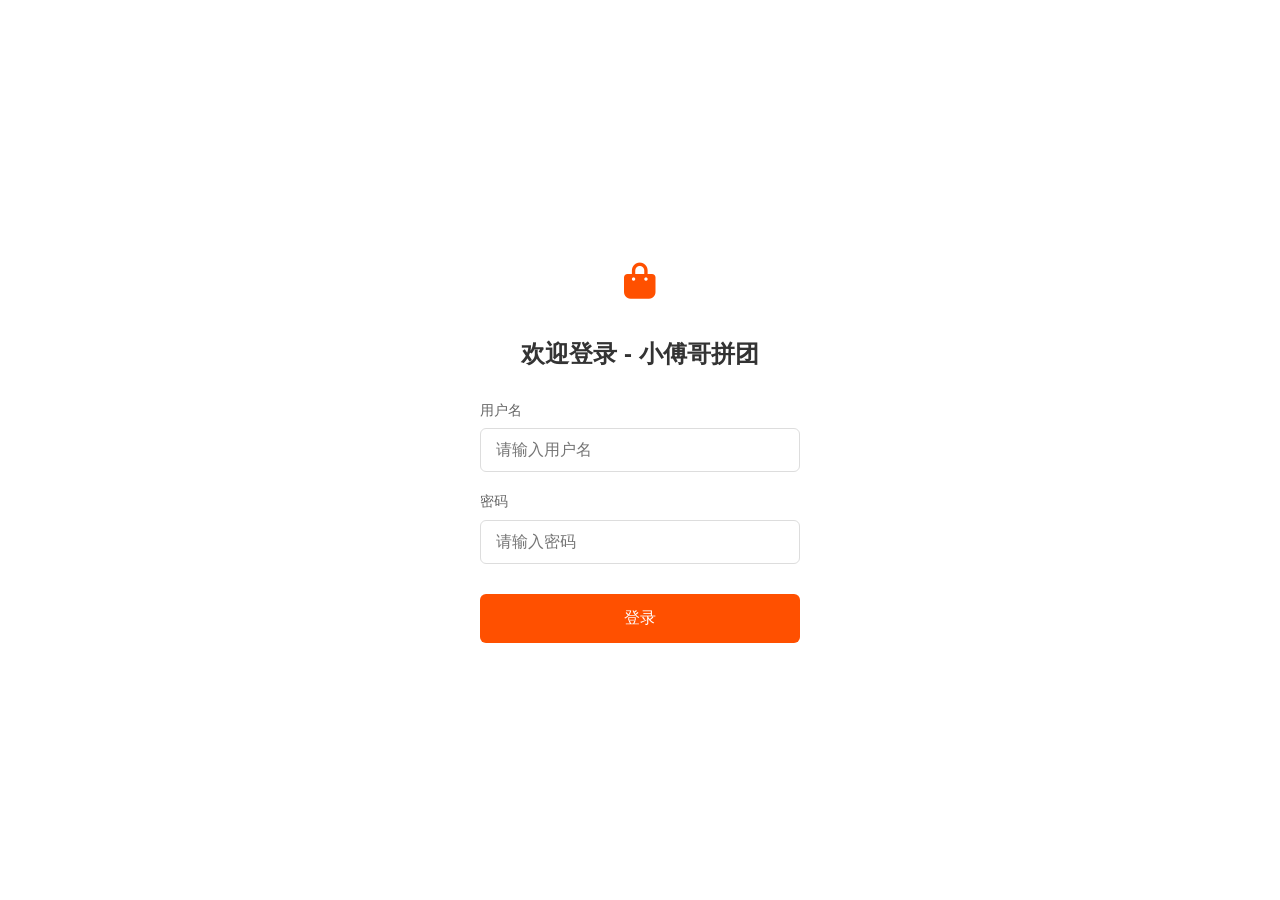
<file: docs/dev-ops/nginx/html/login.html>
<!DOCTYPE html>
<html lang="zh-CN">
<head>
    <meta charset="UTF-8">
    <meta name="viewport" content="width=device-width, initial-scale=1.0, maximum-scale=1.0, user-scalable=no">
    <title>欢迎登录 - 小傅哥拼团</title>
    <link rel="stylesheet" href="https://cdnjs.cloudflare.com/ajax/libs/font-awesome/6.4.0/css/all.min.css">
    <link rel="stylesheet" href="css/style.css">
</head>
<body>
<!-- 登录页面 -->
<div class="login-overlay">
    <div class="login-logo">
        <i class="fas fa-shopping-bag"></i>
    </div>
    <div class="login-title">欢迎登录 - 小傅哥拼团</div>
    <div class="login-form">
        <div class="form-group">
            <label for="username">用户名</label>
            <input type="text" id="username" placeholder="请输入用户名">
        </div>
        <div class="form-group">
            <label for="password">密码</label>
            <input type="password" id="password" placeholder="请输入密码">
        </div>
        <button class="btn-login" id="loginBtn">登录</button>
    </div>
</div>

<!-- 通知 -->
<div class="notification" id="notification"></div>

<script src="js/login.js"></script>
</body>
</html>
</file>
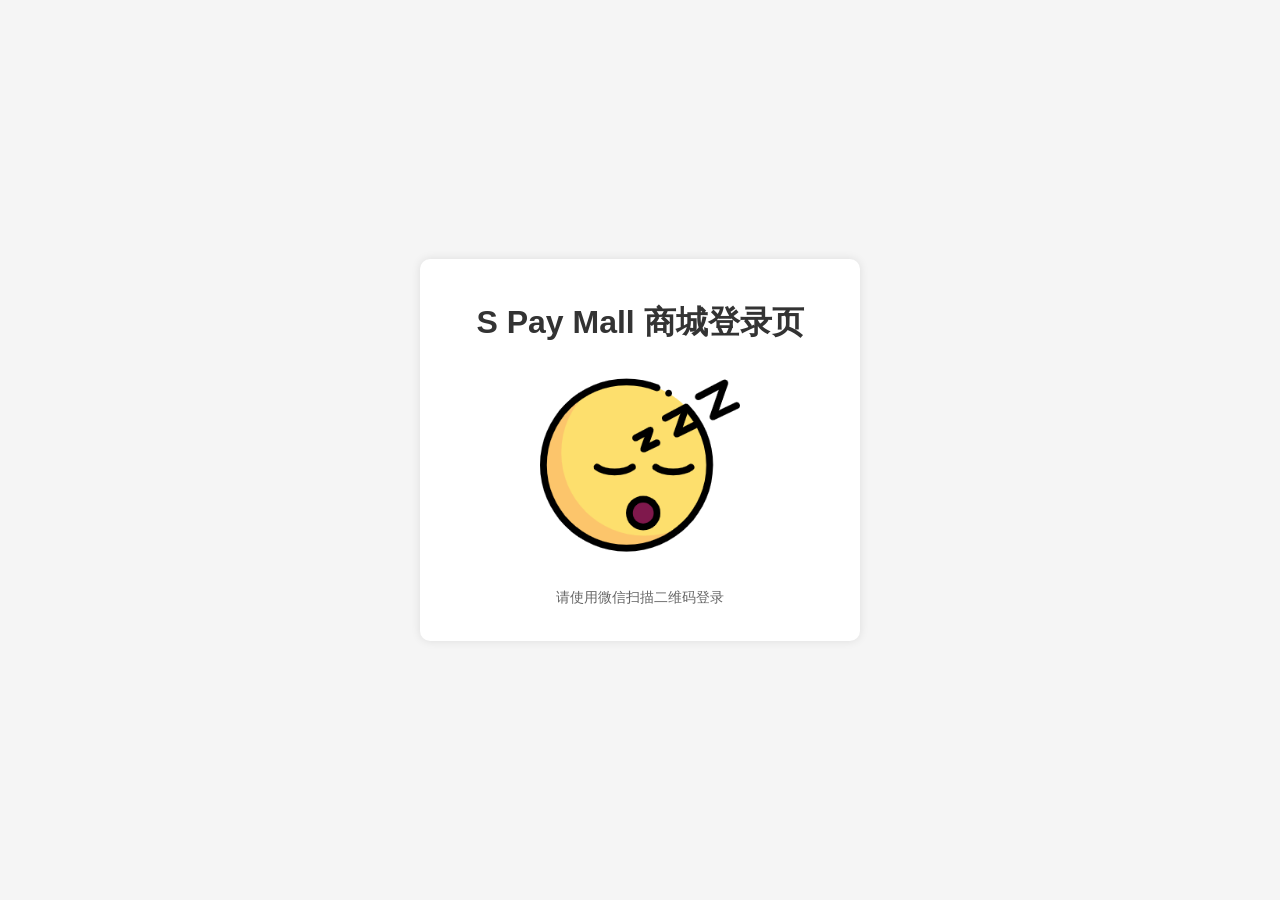
<file: docs/tag/v2.0/nginx/html/login.html>
<!DOCTYPE html>
<html lang="zh-CN">
<head>
    <meta charset="UTF-8">
    <meta name="viewport" content="width=device-width, initial-scale=1.0">
    <title>S Pay Mall 商城登录页</title>
    <style>
        body {
            font-family: Arial, sans-serif;
            background-color: #f5f5f5;
            display: flex;
            justify-content: center;
            align-items: center;
            height: 100vh;
            margin: 0;
        }
        .login-container {
            background-color: #fff;
            padding: 20px;
            border-radius: 10px;
            box-shadow: 0 0 10px rgba(0, 0, 0, 0.1);
            text-align: center;
            max-width: 400px;
            width: 100%;
        }
        .login-container h1 {
            margin-bottom: 20px;
            color: #333;
        }
        .qr-code {
            margin: 20px 0;
        }
        .qr-code img {
            width: 200px;
            height: 200px;
        }
        .instructions {
            color: #666;
            font-size: 14px;
        }
    </style>
</head>
<body>
<div class="login-container">
    <h1>S Pay Mall 商城登录页</h1>
    <div class="qr-code">
        <img id="qr-code-img" src="images/placeholder.png" alt="微信二维码">
    </div>
    <p class="instructions">请使用微信扫描二维码登录</p>
</div>

<script>
<!--    var sPayMallUrl = "http://127.0.0.1:8080";-->
    var sPayMallUrl = "http://127.0.0.1";

    document.addEventListener("DOMContentLoaded", function() {
        // 获取二维码 ticket
        fetch(sPayMallUrl + '/api/v1/login/weixin_qrcode_ticket')
            .then(response => response.json())
            .then(data => {
                if (data.code === "0000") {
                    const ticket = data.data;
                    const qrCodeImg = document.getElementById('qr-code-img');
                    qrCodeImg.src = `https://mp.weixin.qq.com/cgi-bin/showqrcode?ticket=${ticket}`;

                    // 开始轮询检查登录状态
                    const intervalId = setInterval(() => {
                        checkLoginStatus(ticket, intervalId);
                    }, 3000); // 每3秒检查一次
                } else {
                    console.error('获取二维码 ticket 失败:', data.info);
                }
            })
            .catch(error => {
                console.error('请求失败:', error);
            });

        function checkLoginStatus(ticket, intervalId) {
            fetch(sPayMallUrl + `/api/v1/login/check_login?ticket=${ticket}`)
                .then(response => response.json())
                .then(data => {
                    if (data.code === "0000") {
                        console.info("login success");
                        // 停止轮询
                        clearInterval(intervalId);
                        // 保存登录 token 到 cookie，设置有效期为30天
                        setCookie('loginToken', data.data, 30);
                        // 在这里可以重定向到登录后的页面
                        window.location.href = 'index.html'; // 假设登录成功后跳转到首页
                    } else {
                        console.info("login wait");
                    }
                })
                .catch(error => {
                    console.error('请求失败:', error);
                });
        }

        function setCookie(name, value, days) {
            const date = new Date();
            date.setTime(date.getTime() + (days * 24 * 60 * 60 * 1000));
            const expires = "expires=" + date.toUTCString();
            document.cookie = name + "=" + value + ";" + expires + ";path=/";
        }
    });
</script>
</body>
</html>
</file>
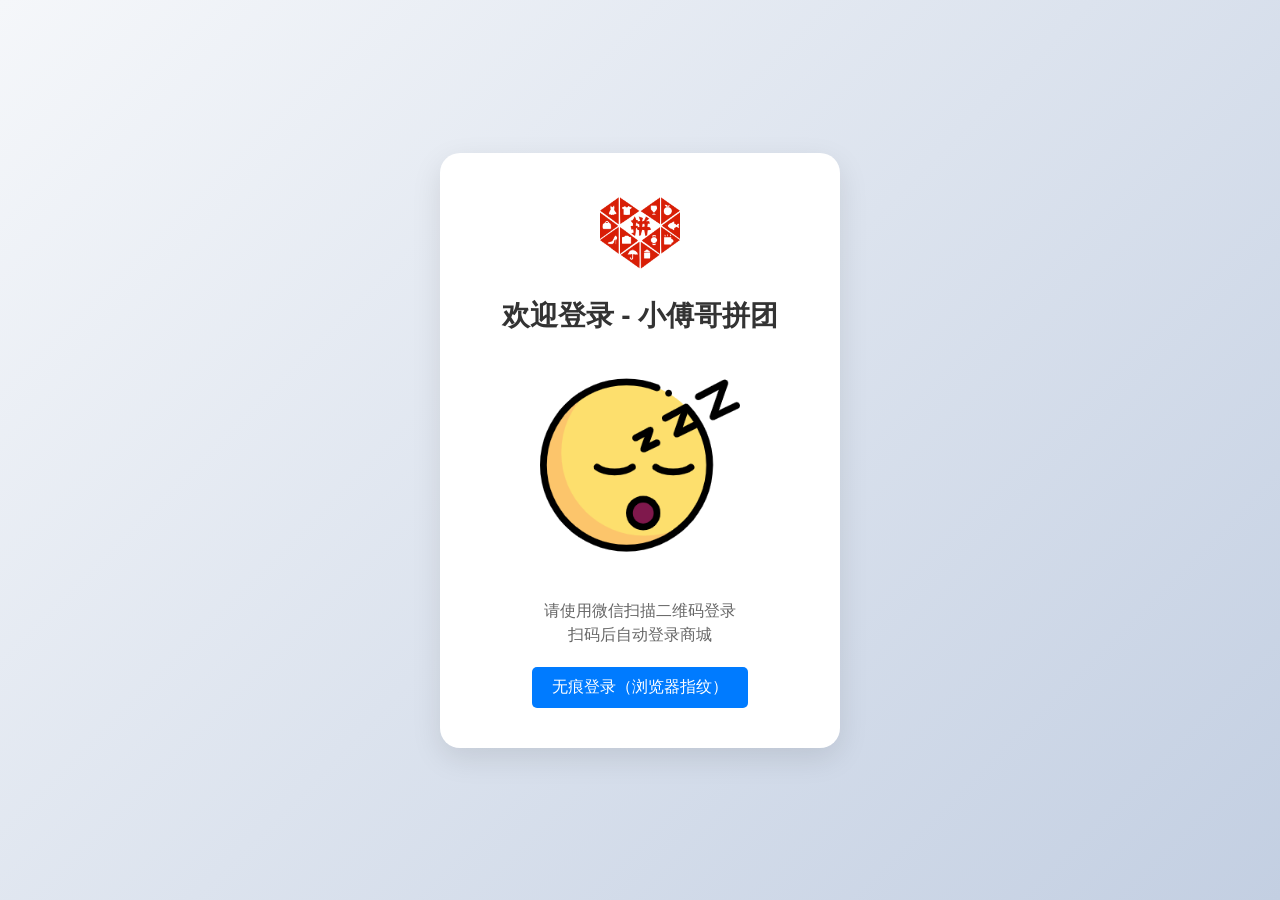
<file: docs/tag/v3.0/nginx/html/login.html>
<!DOCTYPE html>
<html lang="zh-CN">
<head>
    <meta charset="UTF-8">
    <meta name="viewport" content="width=device-width, initial-scale=1.0">
    <title>S Pay Mall 商城登录</title>
    <script src="js/common.js"></script>
    <style>
        * {
            box-sizing: border-box;
            margin: 0;
            padding: 0;
        }
        body {
            font-family: 'Helvetica Neue', Arial, sans-serif;
            background: linear-gradient(135deg, #f5f7fa 0%, #c3cfe2 100%);
            display: flex;
            justify-content: center;
            align-items: center;
            height: 100vh;
            margin: 0;
        }
        .login-container {
            background-color: #fff;
            padding: 40px;
            border-radius: 20px;
            box-shadow: 0 10px 30px rgba(0, 0, 0, 0.1);
            text-align: center;
            max-width: 400px;
            width: 90%;
            transition: all 0.3s ease;
        }
        .login-container:hover {
            transform: translateY(-5px);
            box-shadow: 0 15px 35px rgba(0, 0, 0, 0.15);
        }
        .login-container h1 {
            margin-bottom: 30px;
            color: #333;
            font-size: 28px;
            font-weight: 600;
        }
        .qr-code {
            margin: 30px 0;
            position: relative;
        }
        .qr-code img {
            width: 200px;
            height: 200px;
            border-radius: 10px;
            transition: all 0.3s ease;
        }
        .qr-code::before {
            content: '';
            position: absolute;
            top: -5px;
            left: -5px;
            right: -5px;
            bottom: -5px;
            background: linear-gradient(45deg, #12c2e9, #c471ed, #f64f59);
            z-index: -1;
            filter: blur(20px);
            border-radius: 15px;
            opacity: 0;
            transition: opacity 0.3s ease;
        }
        .qr-code:hover::before {
            opacity: 1;
        }
        .instructions {
            color: #666;
            font-size: 16px;
            margin-top: 20px;
            line-height: 1.5;
        }
        .logo {
            width: 80px;
            height: 80px;
            margin-bottom: 20px;
        }
        .stealth-login-btn {
            background-color: #007bff;
            color: white;
            border: none;
            padding: 10px 20px;
            border-radius: 5px;
            font-size: 16px;
            cursor: pointer;
            margin-top: 20px;
            transition: background-color 0.3s ease;
        }
        .stealth-login-btn:hover {
            background-color: #0056b3;
        }
        @keyframes pulse {
            0% {
                transform: scale(1);
            }
            50% {
                transform: scale(1.05);
            }
            100% {
                transform: scale(1);
            }
        }
        .pulse {
            animation: pulse 2s infinite;
        }
    </style>
</head>
<body>
<div class="login-container">
    <img src="./images/logo.png" alt="S Pay Mall Logo" class="logo">
    <h1>欢迎登录 - 小傅哥拼团</h1>
    <div class="qr-code">
        <img id="qr-code-img" src="images/placeholder.png" alt="微信二维码" class="pulse">
    </div>
    <p class="instructions">请使用微信扫描二维码登录<br>扫码后自动登录商城</p>
    <button id="stealth-login-btn" class="stealth-login-btn">无痕登录（浏览器指纹）</button>
</div>

<script>
    var sPayMallUrl = AppConfig.sPayMallUrl;

    document.addEventListener("DOMContentLoaded", function() {
        // ./js/v4.js 替换 https://openfpcdn.io/fingerprintjs/v4
        const fpPromise = import('./js/v4.js')
            .then(FingerprintJS => FingerprintJS.load());

        // 获取浏览器指纹 ID
        fpPromise
            .then(fp => fp.get())
            .then(result => {
                const visitorId = result.visitorId;

                // 无痕登录按钮点击事件
                const stealthLoginBtn = document.getElementById('stealth-login-btn');
                stealthLoginBtn.addEventListener('click', () => {
                    // 将浏览器指纹 ID 作为 Cookie 值写入浏览器
                    setCookie('loginToken', visitorId, 30);
                    // 重定向到登录后的页面
                    window.location.href = 'index.html';
                });

                // 获取场景值
                let sceneStr = visitorId.toUpperCase();

                // 获取二维码 ticket
                fetch(sPayMallUrl + '/api/v1/login/weixin_qrcode_ticket_scene?sceneStr=' + sceneStr)
                    .then(response => response.json())
                    .then(data => {
                        if (data.code === "0000") {
                            const ticket = data.data;
                            const qrCodeImg = document.getElementById('qr-code-img');
                            qrCodeImg.src = `https://mp.weixin.qq.com/cgi-bin/showqrcode?ticket=${ticket}`;
                            qrCodeImg.classList.remove('pulse');

                            // 开始轮询检查登录状态
                            const intervalId = setInterval(() => {
                                checkLoginStatus(ticket, intervalId);
                            }, 3000); // 每3秒检查一次
                        } else {
                            console.error('获取二维码 ticket 失败:', data.info);
                        }
                    })
                    .catch(error => {
                        console.error('请求失败:', error);
                    });

                function checkLoginStatus(ticket, intervalId) {
                    fetch(sPayMallUrl + `/api/v1/login/check_login_scene?ticket=${ticket}&sceneStr=` + sceneStr)
                        .then(response => response.json())
                        .then(data => {
                            if (data.code === "0000") {
                                console.info("login success");
                                // 停止轮询
                                clearInterval(intervalId);
                                // 保存登录 token 到 cookie，设置有效期为30天
                                setCookie('loginToken', data.data, 30);
                                // 在这里可以重定向到登录后的页面
                                window.location.href = 'index.html'; // 假设登录成功后跳转到首页
                            } else {
                                console.info("login wait");
                            }
                        })
                        .catch(error => {
                            console.error('请求失败:', error);
                        });
                }

                function setCookie(name, value, days) {
                    const date = new Date();
                    date.setTime(date.getTime() + (days * 24 * 60 * 60 * 1000));
                    const expires = "expires=" + date.toUTCString();
                    document.cookie = name + "=" + value + ";" + expires + ";path=/";
                }
            });
    });
</script>
</body>
</html>
</file>
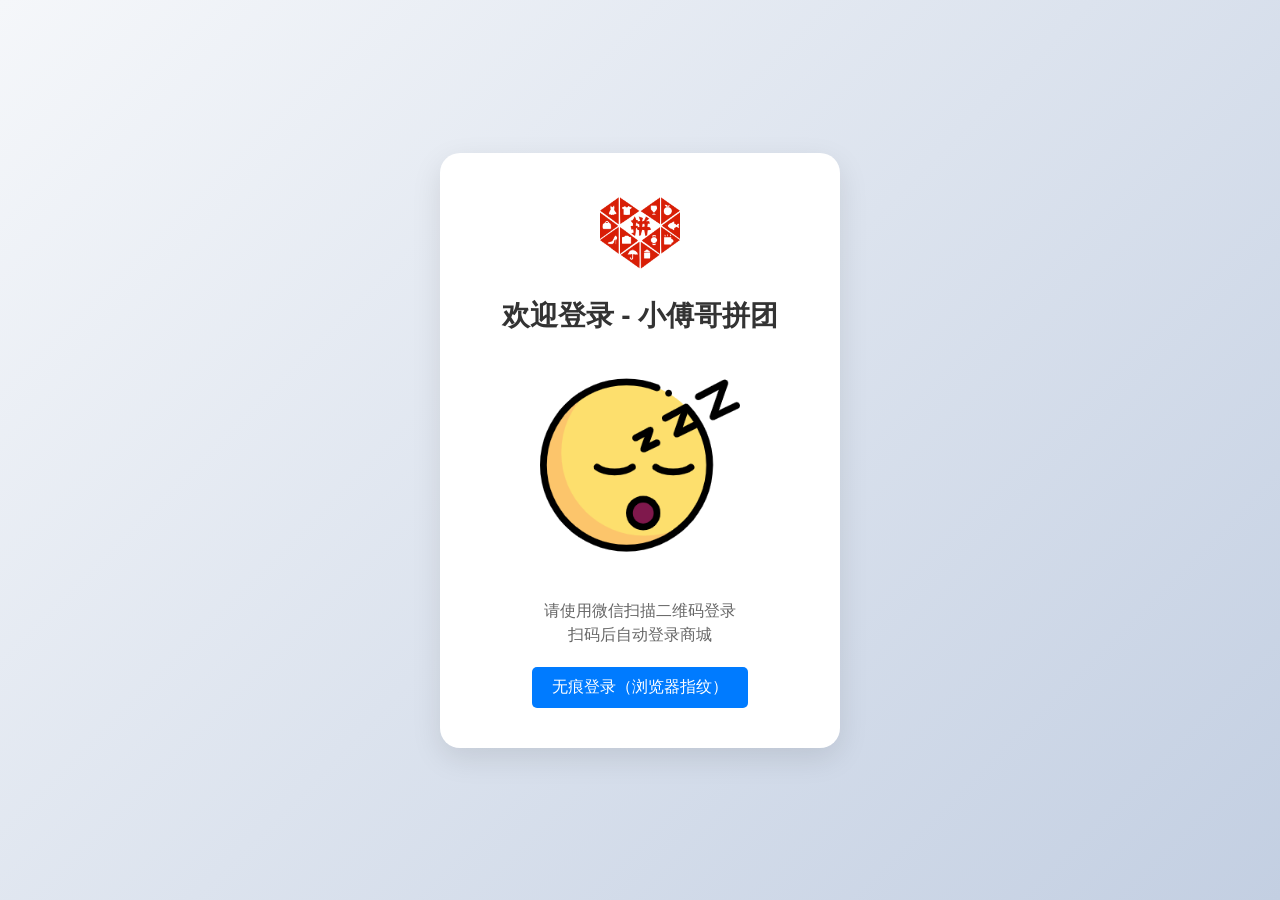
<file: docs/tag/v3.0/nginx/html/order-list.html>
<!DOCTYPE html>
<html lang="zh-CN">
<head>
    <meta charset="UTF-8">
    <meta name="viewport" content="width=device-width, initial-scale=1.0">
    <title>小傅哥 - 拼团项目 - 订单明细</title>
    <link rel="stylesheet" href="css/order-list.css">
    <script src="js/common.js"></script>
</head>
<body>
    <!-- 头部 -->
    <div class="header">
        <div class="header-content">
            <div class="header-left">
                <button class="back-btn" onclick="window.location.href='index.html'">← 返回首页</button>
            </div>
            <h1>我的订单</h1>
            <div class="user-info">
                <span id="userIdDisplay">用户ID: </span>
            </div>
        </div>
    </div>

    <!-- 订单列表 -->
    <div class="order-container">
        <div id="orderList" class="order-list">
            <!-- 订单项将通过JavaScript动态生成 -->
        </div>
        
        <!-- 加载更多按钮 -->
        <div class="load-more-container">
            <button id="loadMoreBtn" class="load-more-btn">加载更多</button>
        </div>
        
        <!-- 空状态 -->
        <div id="emptyState" class="empty-state" style="display: none;">
            <div class="empty-content">
                <p>暂无订单数据</p>
            </div>
        </div>
    </div>

    <!-- 退单确认弹窗 -->
    <div id="refundModal" class="modal-overlay" style="display: none;">
        <div class="modal-content">
            <h3>确认退单</h3>
            <p>确定要退单吗？退单后订单状态将变为已关闭。</p>
            <div class="modal-buttons">
                <button id="cancelRefund" class="cancel-btn">取消</button>
                <button id="confirmRefund" class="confirm-btn">确认退单</button>
            </div>
        </div>
    </div>

    <!-- 加载中提示 -->
    <div id="loadingTip" class="loading-tip" style="display: none;">
        <p>加载中...</p>
    </div>

    <script src="js/order-list.js"></script>
</body>
</html>
</file>
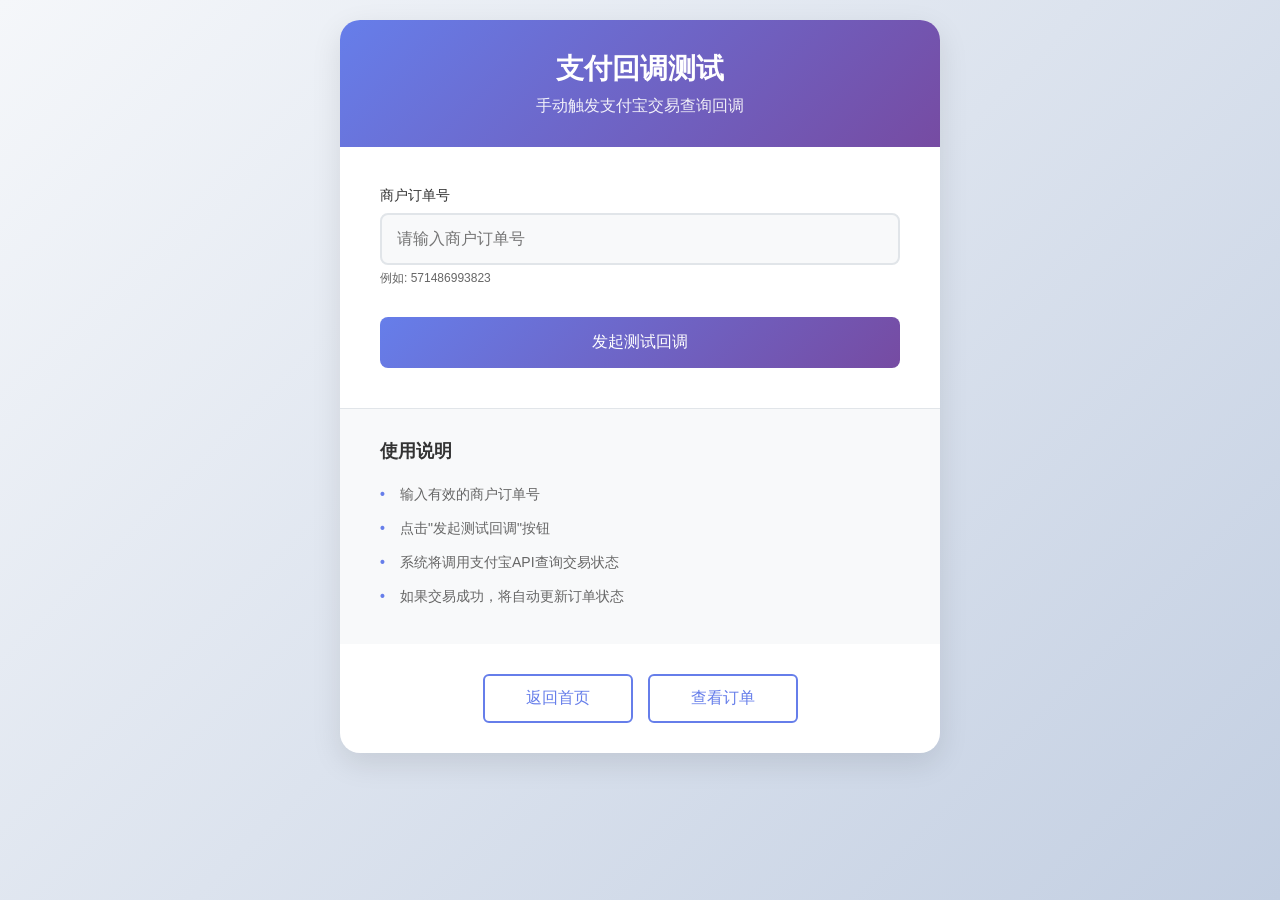
<file: docs/tag/v3.0/nginx/html/test-callback.html>
<!DOCTYPE html>
<html lang="zh-CN">
<head>
    <meta charset="UTF-8">
    <meta name="viewport" content="width=device-width, initial-scale=1.0">
    <title>支付回调测试 - S Pay Mall</title>
    <link rel="stylesheet" href="css/test-callback.css">
</head>
<body>
    <div class="container">
        <div class="header">
            <h1>支付回调测试</h1>
            <p class="subtitle">手动触发支付宝交易查询回调</p>
        </div>
        
        <div class="test-form">
            <div class="input-group">
                <label for="outTradeNo">商户订单号</label>
                <input type="text" id="outTradeNo" placeholder="请输入商户订单号" required>
                <span class="input-hint">例如: 571486993823</span>
            </div>
            
            <button type="button" id="testBtn" class="test-btn">
                <span class="btn-text">发起测试回调</span>
                <span class="loading" style="display: none;">处理中...</span>
            </button>
        </div>
        
        <div class="result-section" id="resultSection" style="display: none;">
            <h3>测试结果</h3>
            <div class="result-content" id="resultContent"></div>
        </div>
        
        <div class="info-section">
            <h3>使用说明</h3>
            <ul>
                <li>输入有效的商户订单号</li>
                <li>点击"发起测试回调"按钮</li>
                <li>系统将调用支付宝API查询交易状态</li>
                <li>如果交易成功，将自动更新订单状态</li>
            </ul>
        </div>
        
        <div class="navigation">
            <a href="index.html" class="nav-btn">返回首页</a>
            <a href="order-list.html" class="nav-btn">查看订单</a>
        </div>
    </div>
    
    <script src="js/common.js"></script>
    <script src="js/test-callback.js"></script>
</body>
</html>
</file>
<file: docs/dev-ops/nginx/html/css/style.css>
/* css/style.css */
* {
    margin: 0;
    padding: 0;
    box-sizing: border-box;
    font-family: "PingFang SC", "Helvetica Neue", Arial, sans-serif;
}

body {
    background-color: #f5f5f5;
    color: #333;
    font-size: 14px;
    line-height: 1.4;
}

.container {
    max-width: 750px;
    margin: 0 auto;
    background-color: #fff;
    min-height: 100vh;
}

/* 轮播图样式 */
.swiper-container {
    width: 100%;
    height: 375px;
    position: relative;
    overflow: hidden;
    background-color: #f0f0f0;
}

.swiper-wrapper {
    display: flex;
    transition: transform 0.3s ease;
}

.swiper-slide {
    flex: 0 0 100%;
    height: 100%;
    display: flex;
    align-items: center;
    justify-content: center;
}

.swiper-slide img {
    width: 100%;
    height: 100%;
    object-fit: contain;
}

.swiper-pagination {
    position: absolute;
    bottom: 10px;
    left: 0;
    right: 0;
    display: flex;
    justify-content: center;
    gap: 6px;
}

.swiper-dot {
    width: 8px;
    height: 8px;
    border-radius: 50%;
    background-color: rgba(255, 255, 255, 0.5);
    transition: background-color 0.3s;
}

.swiper-dot.active {
    background-color: #ff5000;
}

/* 商品信息 */
.product-info {
    padding: 15px;
    background-color: #fff;
    border-bottom: 8px solid #f5f5f5;
}

.product-title {
    font-size: 18px;
    font-weight: bold;
    color: #333;
    margin-bottom: 8px;
    line-height: 1.4;
}

.product-promo {
    background-color: #fff2f0;
    color: #ff5000;
    font-size: 12px;
    padding: 4px 8px;
    border-radius: 2px;
    margin-bottom: 12px;
    display: inline-block;
}

.product-price {
    display: flex;
    align-items: flex-end;
    margin-bottom: 15px;
}

.current-price {
    color: #ff5000;
    font-size: 24px;
    font-weight: bold;
}

.current-price::before {
    content: "￥";
    font-size: 16px;
}

.original-price {
    color: #999;
    font-size: 14px;
    margin-left: 8px;
    text-decoration: line-through;
}

.original-price::before {
    content: "￥";
}

.sale-info {
    display: flex;
    align-items: center;
    color: #666;
    font-size: 12px;
}

.sale-count {
    margin-right: 15px;
}

.sale-count strong {
    color: #ff5000;
}

/* 拼团信息 */
.group-info {
    padding: 15px;
    background-color: #fff;
    border-bottom: 8px solid #f5f5f5;
}

.group-title {
    font-size: 16px;
    font-weight: bold;
    margin-bottom: 12px;
    display: flex;
    align-items: center;
}

.group-title i {
    color: #ff5000;
    margin-right: 5px;
}

.group-list {
    display: flex;
    flex-direction: column;
    gap: 12px;
}

.group-item {
    display: flex;
    align-items: center;
    justify-content: space-between;
    padding: 12px;
    background-color: #f9f9f9;
    border-radius: 6px;
}

.group-user {
    display: flex;
    align-items: center;
}

.user-avatar {
    width: 36px;
    height: 36px;
    border-radius: 50%;
    background-color: #ffddd6;
    display: flex;
    align-items: center;
    justify-content: center;
    color: #ff5000;
    margin-right: 10px;
    font-weight: bold;
}

.user-name {
    font-weight: 500;
}

.group-status {
    color: #ff5000;
    font-size: 12px;
}

.group-timer {
    color: #ff5000;
    font-weight: bold;
    font-size: 16px;
    letter-spacing: 1px;
}

.group-btn {
    background-color: #ff5000;
    color: white;
    border: none;
    border-radius: 16px;
    padding: 6px 16px;
    font-size: 14px;
    font-weight: 500;
    cursor: pointer;
}

/* 底部操作栏 */
.footer-bar {
    position: fixed;
    bottom: 0;
    left: 0;
    right: 0;
    max-width: 750px;
    margin: 0 auto;
    background-color: #fff;
    display: flex;
    align-items: center;
    padding: 8px 15px;
    box-shadow: 0 -2px 10px rgba(0, 0, 0, 0.08);
    z-index: 100;
}

.footer-left {
    flex: 1;
    display: flex;
    align-items: center;
}

.price-section {
    margin-right: 15px;
}

.final-price {
    color: #ff5000;
    font-size: 20px;
    font-weight: bold;
}

.final-price::before {
    content: "￥";
    font-size: 14px;
}

.original-price-small {
    color: #999;
    font-size: 12px;
    text-decoration: line-through;
}

.footer-buttons {
    display: flex;
    gap: 10px;
}

.btn-buy, .btn-group {
    padding: 12px 24px;
    border-radius: 20px;
    font-size: 16px;
    font-weight: 500;
    border: none;
    cursor: pointer;
}

.btn-buy {
    background-color: #ff9600;
    color: white;
}

.btn-group {
    background-color: #ff5000;
    color: white;
}

/* 弹窗样式 */
.modal-overlay {
    position: fixed;
    top: 0;
    left: 0;
    right: 0;
    bottom: 0;
    background-color: rgba(0, 0, 0, 0.5);
    display: none;
    align-items: center;
    justify-content: center;
    z-index: 1000;
}

.modal {
    background-color: white;
    border-radius: 12px;
    width: 90%;
    max-width: 320px;
    overflow: hidden;
    box-shadow: 0 10px 30px rgba(0, 0, 0, 0.2);
    animation: modalShow 0.3s ease;
}

@keyframes modalShow {
    from { opacity: 0; transform: scale(0.9); }
    to { opacity: 1; transform: scale(1); }
}

.modal-header {
    padding: 20px;
    text-align: center;
    border-bottom: 1px solid #f0f0f0;
}

.modal-title {
    font-size: 18px;
    font-weight: bold;
    color: #333;
}

.modal-body {
    padding: 20px;
    text-align: center;
}

.modal-price {
    color: #ff5000;
    font-size: 24px;
    font-weight: bold;
    margin-bottom: 20px;
}

.modal-price::before {
    content: "￥";
    font-size: 18px;
}

.qrcode {
    width: 180px;
    height: 180px;
    background-color: #f5f5f5;
    margin: 0 auto 20px;
    display: flex;
    align-items: center;
    justify-content: center;
    border-radius: 8px;
}

.qrcode i {
    font-size: 80px;
    color: #ccc;
}

.modal-footer {
    display: flex;
    padding: 15px;
    gap: 10px;
}

.btn-cancel, .btn-confirm {
    flex: 1;
    padding: 12px;
    border-radius: 20px;
    font-size: 16px;
    font-weight: 500;
    border: none;
    cursor: pointer;
}

.btn-cancel {
    background-color: #f0f0f0;
    color: #666;
}

.btn-confirm {
    background-color: #ff5000;
    color: white;
}

/* 登录页面 */
.login-overlay {
    position: fixed;
    top: 0;
    left: 0;
    right: 0;
    bottom: 0;
    background-color: #fff;
    display: flex;
    flex-direction: column;
    align-items: center;
    justify-content: center;
    z-index: 2000;
    padding: 20px;
}

.login-logo {
    color: #ff5000;
    font-size: 36px;
    margin-bottom: 30px;
}

.login-title {
    font-size: 24px;
    font-weight: bold;
    margin-bottom: 30px;
    color: #333;
}

.login-form {
    width: 100%;
    max-width: 320px;
}

.form-group {
    margin-bottom: 20px;
}

.form-group label {
    display: block;
    margin-bottom: 8px;
    color: #666;
    font-size: 14px;
}

.form-group input {
    width: 100%;
    padding: 12px 15px;
    border: 1px solid #ddd;
    border-radius: 6px;
    font-size: 16px;
    transition: border-color 0.3s;
}

.form-group input:focus {
    border-color: #ff5000;
    outline: none;
}

.btn-login {
    width: 100%;
    padding: 14px;
    background-color: #ff5000;
    color: white;
    border: none;
    border-radius: 6px;
    font-size: 16px;
    font-weight: 500;
    cursor: pointer;
    margin-top: 10px;
}

.notification {
    position: fixed;
    top: 20px;
    left: 50%;
    transform: translateX(-50%);
    background-color: #333;
    color: white;
    padding: 12px 20px;
    border-radius: 4px;
    font-size: 14px;
    display: none;
    z-index: 3000;
    box-shadow: 0 4px 12px rgba(0, 0, 0, 0.15);
}

/* 响应式调整 */
@media (max-width: 480px) {
    .swiper-container {
        height: 320px;
    }

    .btn-buy, .btn-group {
        padding: 10px 20px;
        font-size: 15px;
    }

    .group-btn {
        padding: 6px 12px;
        font-size: 13px;
    }
}
</file>
<file: docs/tag/v1.0/nginx/html/css/style.css>
/* css/style.css */
* {
    margin: 0;
    padding: 0;
    box-sizing: border-box;
    font-family: "PingFang SC", "Helvetica Neue", Arial, sans-serif;
}

body {
    background-color: #f5f5f5;
    color: #333;
    font-size: 14px;
    line-height: 1.4;
}

.container {
    max-width: 750px;
    margin: 0 auto;
    background-color: #fff;
    min-height: 100vh;
}

/* 轮播图样式 */
.swiper-container {
    width: 100%;
    height: 375px;
    position: relative;
    overflow: hidden;
    background-color: #f0f0f0;
}

.swiper-wrapper {
    display: flex;
    transition: transform 0.3s ease;
}

.swiper-slide {
    flex: 0 0 100%;
    height: 100%;
    display: flex;
    align-items: center;
    justify-content: center;
}

.swiper-slide img {
    width: 100%;
    height: 100%;
    object-fit: contain;
}

.swiper-pagination {
    position: absolute;
    bottom: 10px;
    left: 0;
    right: 0;
    display: flex;
    justify-content: center;
    gap: 6px;
}

.swiper-dot {
    width: 8px;
    height: 8px;
    border-radius: 50%;
    background-color: rgba(255, 255, 255, 0.5);
    transition: background-color 0.3s;
}

.swiper-dot.active {
    background-color: #ff5000;
}

/* 商品信息 */
.product-info {
    padding: 15px;
    background-color: #fff;
    border-bottom: 8px solid #f5f5f5;
}

.product-title {
    font-size: 18px;
    font-weight: bold;
    color: #333;
    margin-bottom: 8px;
    line-height: 1.4;
}

.product-promo {
    background-color: #fff2f0;
    color: #ff5000;
    font-size: 12px;
    padding: 4px 8px;
    border-radius: 2px;
    margin-bottom: 12px;
    display: inline-block;
}

.product-price {
    display: flex;
    align-items: flex-end;
    margin-bottom: 15px;
}

.current-price {
    color: #ff5000;
    font-size: 24px;
    font-weight: bold;
}

.current-price::before {
    content: "￥";
    font-size: 16px;
}

.original-price {
    color: #999;
    font-size: 14px;
    margin-left: 8px;
    text-decoration: line-through;
}

.original-price::before {
    content: "￥";
}

.sale-info {
    display: flex;
    align-items: center;
    color: #666;
    font-size: 12px;
}

.sale-count {
    margin-right: 15px;
}

.sale-count strong {
    color: #ff5000;
}

/* 拼团信息 */
.group-info {
    padding: 15px;
    background-color: #fff;
    border-bottom: 8px solid #f5f5f5;
}

.group-title {
    font-size: 16px;
    font-weight: bold;
    margin-bottom: 12px;
    display: flex;
    align-items: center;
}

.group-title i {
    color: #ff5000;
    margin-right: 5px;
}

.group-list {
    display: flex;
    flex-direction: column;
    gap: 12px;
}

.group-item {
    display: flex;
    align-items: center;
    justify-content: space-between;
    padding: 12px;
    background-color: #f9f9f9;
    border-radius: 6px;
}

.group-user {
    display: flex;
    align-items: center;
}

.user-avatar {
    width: 36px;
    height: 36px;
    border-radius: 50%;
    background-color: #ffddd6;
    display: flex;
    align-items: center;
    justify-content: center;
    color: #ff5000;
    margin-right: 10px;
    font-weight: bold;
}

.user-name {
    font-weight: 500;
}

.group-status {
    color: #ff5000;
    font-size: 12px;
}

.group-timer {
    color: #ff5000;
    font-weight: bold;
    font-size: 16px;
    letter-spacing: 1px;
}

.group-btn {
    background-color: #ff5000;
    color: white;
    border: none;
    border-radius: 16px;
    padding: 6px 16px;
    font-size: 14px;
    font-weight: 500;
    cursor: pointer;
}

/* 底部操作栏 */
.footer-bar {
    position: fixed;
    bottom: 0;
    left: 0;
    right: 0;
    max-width: 750px;
    margin: 0 auto;
    background-color: #fff;
    display: flex;
    align-items: center;
    padding: 8px 15px;
    box-shadow: 0 -2px 10px rgba(0, 0, 0, 0.08);
    z-index: 100;
}

.footer-left {
    flex: 1;
    display: flex;
    align-items: center;
}

.price-section {
    margin-right: 15px;
}

.final-price {
    color: #ff5000;
    font-size: 20px;
    font-weight: bold;
}

.final-price::before {
    content: "￥";
    font-size: 14px;
}

.original-price-small {
    color: #999;
    font-size: 12px;
    text-decoration: line-through;
}

.footer-buttons {
    display: flex;
    gap: 10px;
}

.btn-buy, .btn-group {
    padding: 12px 24px;
    border-radius: 20px;
    font-size: 16px;
    font-weight: 500;
    border: none;
    cursor: pointer;
}

.btn-buy {
    background-color: #ff9600;
    color: white;
}

.btn-group {
    background-color: #ff5000;
    color: white;
}

/* 弹窗样式 */
.modal-overlay {
    position: fixed;
    top: 0;
    left: 0;
    right: 0;
    bottom: 0;
    background-color: rgba(0, 0, 0, 0.5);
    display: none;
    align-items: center;
    justify-content: center;
    z-index: 1000;
}

.modal {
    background-color: white;
    border-radius: 12px;
    width: 90%;
    max-width: 320px;
    overflow: hidden;
    box-shadow: 0 10px 30px rgba(0, 0, 0, 0.2);
    animation: modalShow 0.3s ease;
}

@keyframes modalShow {
    from { opacity: 0; transform: scale(0.9); }
    to { opacity: 1; transform: scale(1); }
}

.modal-header {
    padding: 20px;
    text-align: center;
    border-bottom: 1px solid #f0f0f0;
}

.modal-title {
    font-size: 18px;
    font-weight: bold;
    color: #333;
}

.modal-body {
    padding: 20px;
    text-align: center;
}

.modal-price {
    color: #ff5000;
    font-size: 24px;
    font-weight: bold;
    margin-bottom: 20px;
}

.modal-price::before {
    content: "￥";
    font-size: 18px;
}

.qrcode {
    width: 180px;
    height: 180px;
    background-color: #f5f5f5;
    margin: 0 auto 20px;
    display: flex;
    align-items: center;
    justify-content: center;
    border-radius: 8px;
}

.qrcode i {
    font-size: 80px;
    color: #ccc;
}

.modal-footer {
    display: flex;
    padding: 15px;
    gap: 10px;
}

.btn-cancel, .btn-confirm {
    flex: 1;
    padding: 12px;
    border-radius: 20px;
    font-size: 16px;
    font-weight: 500;
    border: none;
    cursor: pointer;
}

.btn-cancel {
    background-color: #f0f0f0;
    color: #666;
}

.btn-confirm {
    background-color: #ff5000;
    color: white;
}

/* 登录页面 */
.login-overlay {
    position: fixed;
    top: 0;
    left: 0;
    right: 0;
    bottom: 0;
    background-color: #fff;
    display: flex;
    flex-direction: column;
    align-items: center;
    justify-content: center;
    z-index: 2000;
    padding: 20px;
}

.login-logo {
    color: #ff5000;
    font-size: 36px;
    margin-bottom: 30px;
}

.login-title {
    font-size: 24px;
    font-weight: bold;
    margin-bottom: 30px;
    color: #333;
}

.login-form {
    width: 100%;
    max-width: 320px;
}

.form-group {
    margin-bottom: 20px;
}

.form-group label {
    display: block;
    margin-bottom: 8px;
    color: #666;
    font-size: 14px;
}

.form-group input {
    width: 100%;
    padding: 12px 15px;
    border: 1px solid #ddd;
    border-radius: 6px;
    font-size: 16px;
    transition: border-color 0.3s;
}

.form-group input:focus {
    border-color: #ff5000;
    outline: none;
}

.btn-login {
    width: 100%;
    padding: 14px;
    background-color: #ff5000;
    color: white;
    border: none;
    border-radius: 6px;
    font-size: 16px;
    font-weight: 500;
    cursor: pointer;
    margin-top: 10px;
}

.notification {
    position: fixed;
    top: 20px;
    left: 50%;
    transform: translateX(-50%);
    background-color: #333;
    color: white;
    padding: 12px 20px;
    border-radius: 4px;
    font-size: 14px;
    display: none;
    z-index: 3000;
    box-shadow: 0 4px 12px rgba(0, 0, 0, 0.15);
}

/* 响应式调整 */
@media (max-width: 480px) {
    .swiper-container {
        height: 320px;
    }

    .btn-buy, .btn-group {
        padding: 10px 20px;
        font-size: 15px;
    }

    .group-btn {
        padding: 6px 12px;
        font-size: 13px;
    }
}
</file>
<file: docs/tag/v2.0/nginx/html/css/style.css>
/* css/style.css */
* {
    margin: 0;
    padding: 0;
    box-sizing: border-box;
    font-family: "PingFang SC", "Helvetica Neue", Arial, sans-serif;
}

body {
    background-color: #f5f5f5;
    color: #333;
    font-size: 14px;
    line-height: 1.4;
}

.container {
    max-width: 750px;
    margin: 0 auto;
    background-color: #fff;
    min-height: 100vh;
}

/* 轮播图样式 */
.swiper-container {
    width: 100%;
    height: 375px;
    position: relative;
    overflow: hidden;
    background-color: #f0f0f0;
}

.swiper-wrapper {
    display: flex;
    transition: transform 0.3s ease;
}

.swiper-slide {
    flex: 0 0 100%;
    height: 100%;
    display: flex;
    align-items: center;
    justify-content: center;
}

.swiper-slide img {
    width: 100%;
    height: 100%;
    object-fit: contain;
}

.swiper-pagination {
    position: absolute;
    bottom: 10px;
    left: 0;
    right: 0;
    display: flex;
    justify-content: center;
    gap: 6px;
}

.swiper-dot {
    width: 8px;
    height: 8px;
    border-radius: 50%;
    background-color: rgba(255, 255, 255, 0.5);
    transition: background-color 0.3s;
}

.swiper-dot.active {
    background-color: #ff5000;
}

/* 商品信息 */
.product-info {
    padding: 15px;
    background-color: #fff;
    border-bottom: 8px solid #f5f5f5;
}

.product-title {
    font-size: 18px;
    font-weight: bold;
    color: #333;
    margin-bottom: 8px;
    line-height: 1.4;
}

.product-promo {
    background-color: #fff2f0;
    color: #ff5000;
    font-size: 12px;
    padding: 4px 8px;
    border-radius: 2px;
    margin-bottom: 12px;
    display: inline-block;
}

.product-price {
    display: flex;
    align-items: flex-end;
    margin-bottom: 15px;
}

.current-price {
    color: #ff5000;
    font-size: 24px;
    font-weight: bold;
}

.current-price::before {
    content: "￥";
    font-size: 16px;
}

.original-price {
    color: #999;
    font-size: 14px;
    margin-left: 8px;
    text-decoration: line-through;
}

.original-price::before {
    content: "￥";
}

.sale-info {
    display: flex;
    align-items: center;
    color: #666;
    font-size: 12px;
}

.sale-count {
    margin-right: 15px;
}

.sale-count strong {
    color: #ff5000;
}

/* 拼团信息 */
.group-info {
    padding: 15px;
    background-color: #fff;
    border-bottom: 8px solid #f5f5f5;
}

.group-title {
    font-size: 16px;
    font-weight: bold;
    margin-bottom: 12px;
    display: flex;
    align-items: center;
}

.group-title i {
    color: #ff5000;
    margin-right: 5px;
}

.group-list {
    display: flex;
    flex-direction: column;
    gap: 12px;
}

.group-item {
    display: flex;
    align-items: center;
    justify-content: space-between;
    padding: 12px;
    background-color: #f9f9f9;
    border-radius: 6px;
}

.group-user {
    display: flex;
    align-items: center;
}

.user-avatar {
    width: 36px;
    height: 36px;
    border-radius: 50%;
    background-color: #ffddd6;
    display: flex;
    align-items: center;
    justify-content: center;
    color: #ff5000;
    margin-right: 10px;
    font-weight: bold;
}

.user-name {
    font-weight: 500;
}

.group-status {
    color: #ff5000;
    font-size: 12px;
}

.group-timer {
    color: #ff5000;
    font-weight: bold;
    font-size: 16px;
    letter-spacing: 1px;
}

.group-btn {
    background-color: #ff5000;
    color: white;
    border: none;
    border-radius: 16px;
    padding: 6px 16px;
    font-size: 14px;
    font-weight: 500;
    cursor: pointer;
}

/* 底部操作栏 */
.footer-bar {
    position: fixed;
    bottom: 0;
    left: 0;
    right: 0;
    max-width: 750px;
    margin: 0 auto;
    background-color: #fff;
    display: flex;
    align-items: center;
    padding: 8px 15px;
    box-shadow: 0 -2px 10px rgba(0, 0, 0, 0.08);
    z-index: 100;
}

.footer-left {
    flex: 1;
    display: flex;
    align-items: center;
}

.price-section {
    margin-right: 15px;
}

.final-price {
    color: #ff5000;
    font-size: 20px;
    font-weight: bold;
}

.final-price::before {
    content: "￥";
    font-size: 14px;
}

.original-price-small {
    color: #999;
    font-size: 12px;
    text-decoration: line-through;
}

.footer-buttons {
    display: flex;
    gap: 10px;
}

.btn-buy, .btn-group {
    padding: 12px 24px;
    border-radius: 20px;
    font-size: 16px;
    font-weight: 500;
    border: none;
    cursor: pointer;
}

.btn-buy {
    background-color: #ff9600;
    color: white;
}

.btn-group {
    background-color: #ff5000;
    color: white;
}

/* 弹窗样式 */
.modal-overlay {
    position: fixed;
    top: 0;
    left: 0;
    right: 0;
    bottom: 0;
    background-color: rgba(0, 0, 0, 0.5);
    display: none;
    align-items: center;
    justify-content: center;
    z-index: 1000;
}

.modal {
    background-color: white;
    border-radius: 12px;
    width: 90%;
    max-width: 320px;
    overflow: hidden;
    box-shadow: 0 10px 30px rgba(0, 0, 0, 0.2);
    animation: modalShow 0.3s ease;
}

@keyframes modalShow {
    from { opacity: 0; transform: scale(0.9); }
    to { opacity: 1; transform: scale(1); }
}

.modal-header {
    padding: 20px;
    text-align: center;
    border-bottom: 1px solid #f0f0f0;
}

.modal-title {
    font-size: 18px;
    font-weight: bold;
    color: #333;
}

.modal-body {
    padding: 20px;
    text-align: center;
}

.modal-price {
    color: #ff5000;
    font-size: 24px;
    font-weight: bold;
    margin-bottom: 20px;
}

.modal-price::before {
    content: "￥";
    font-size: 18px;
}

.qrcode {
    width: 180px;
    height: 180px;
    background-color: #f5f5f5;
    margin: 0 auto 20px;
    display: flex;
    align-items: center;
    justify-content: center;
    border-radius: 8px;
}

.qrcode i {
    font-size: 80px;
    color: #ccc;
}

.modal-footer {
    display: flex;
    padding: 15px;
    gap: 10px;
}

.btn-cancel, .btn-confirm {
    flex: 1;
    padding: 12px;
    border-radius: 20px;
    font-size: 16px;
    font-weight: 500;
    border: none;
    cursor: pointer;
}

.btn-cancel {
    background-color: #f0f0f0;
    color: #666;
}

.btn-confirm {
    background-color: #ff5000;
    color: white;
}

/* 登录页面 */
.login-overlay {
    position: fixed;
    top: 0;
    left: 0;
    right: 0;
    bottom: 0;
    background-color: #fff;
    display: flex;
    flex-direction: column;
    align-items: center;
    justify-content: center;
    z-index: 2000;
    padding: 20px;
}

.login-logo {
    color: #ff5000;
    font-size: 36px;
    margin-bottom: 30px;
}

.login-title {
    font-size: 24px;
    font-weight: bold;
    margin-bottom: 30px;
    color: #333;
}

.login-form {
    width: 100%;
    max-width: 320px;
}

.form-group {
    margin-bottom: 20px;
}

.form-group label {
    display: block;
    margin-bottom: 8px;
    color: #666;
    font-size: 14px;
}

.form-group input {
    width: 100%;
    padding: 12px 15px;
    border: 1px solid #ddd;
    border-radius: 6px;
    font-size: 16px;
    transition: border-color 0.3s;
}

.form-group input:focus {
    border-color: #ff5000;
    outline: none;
}

.btn-login {
    width: 100%;
    padding: 14px;
    background-color: #ff5000;
    color: white;
    border: none;
    border-radius: 6px;
    font-size: 16px;
    font-weight: 500;
    cursor: pointer;
    margin-top: 10px;
}

.notification {
    position: fixed;
    top: 20px;
    left: 50%;
    transform: translateX(-50%);
    background-color: #333;
    color: white;
    padding: 12px 20px;
    border-radius: 4px;
    font-size: 14px;
    display: none;
    z-index: 3000;
    box-shadow: 0 4px 12px rgba(0, 0, 0, 0.15);
}

/* 响应式调整 */
@media (max-width: 480px) {
    .swiper-container {
        height: 320px;
    }

    .btn-buy, .btn-group {
        padding: 10px 20px;
        font-size: 15px;
    }

    .group-btn {
        padding: 6px 12px;
        font-size: 13px;
    }
}
</file>
<file: docs/tag/v3.0/nginx/html/css/index.css>
* {
    margin: 0;
    padding: 0;
    box-sizing: border-box;
}
body {
    background: #f5f5f5;
    font-family: Arial, sans-serif;
}

/* 轮播图样式 */
.swiper-container {
    width: 100%;
    height: 375px;
    position: relative;
    overflow: hidden;
}
.swiper-wrapper {
    display: flex;
    transition: transform 0.3s;
}
.swiper-slide {
    flex: 0 0 100%;
    height: 375px;
}
.swiper-slide img {
    width: 100%;
    height: 100%;
    object-fit: cover;
}
.swiper-pagination {
    position: absolute;
    bottom: 10px;
    left: 50%;
    transform: translateX(-50%);
    display: flex;
    gap: 6px;
}
.swiper-dot {
    width: 8px;
    height: 8px;
    border-radius: 50%;
    background: rgba(255,255,255,0.5);
    transition: all 0.3s;
}
.swiper-dot.active {
    background: #ff5000;
    width: 16px;
    border-radius: 4px;
}

/* 商品信息 */
.product-info {
    padding: 15px;
    background: white;
}
.product-title {
    font-size: 18px;
    color: #333;
    line-height: 1.4;
    margin-bottom: 8px;
}
.promotion-tag {
    display: inline-block;
    padding: 2px 6px;
    background: linear-gradient(90deg,#ff5000,#ff8000);
    color: white;
    border-radius: 2px;
    font-size: 12px;
    margin-right: 8px;
}
.promotion-text {
    font-size: 14px;
    color: #ff5000;
    margin: 8px 0;
}

/* 拼单列表 */
.group-list {
    margin: 15px;
    background: white;
    border-radius: 8px;
    padding: 10px;
    box-shadow: 0 2px 4px rgba(0,0,0,0.1);
}
.group-item {
    display: flex;
    justify-content: space-between;
    align-items: center;
    padding: 12px 0;
    border-bottom: 1px solid #eee;
}
.group-item:last-child {
    border-bottom: none;
}
.group-status {
    display: flex;
    align-items: center;
    gap: 8px;
    font-size: 12px;
    color: #999;
    margin-top: 4px;
}
.countdown {
    color: #ff5000;
    font-weight: bold;
}
.right {
    display: flex;
    flex-direction: column;
    align-items: flex-end;
    gap: 4px;
}
.user-info {
    font-size: 14px;
    color: #333;
}
.group-status {
    font-size: 12px;
    color: #999;
    margin-top: 4px;
}
.group-btn {
    background: #ff5000;
    color: white;
    border: none;
    padding: 8px 20px;
    border-radius: 15px;
    font-size: 14px;
    cursor: pointer;
}
.countdown {
    font-size: 14px;
    color: #ff5000;
}

/* 价格区域 */
.area {
    padding: 30px;
    border-top: 1px solid #eee;
}
.original-price {
    font-size: 14px;
    color: #999;
    text-decoration: line-through;
    margin-right: 10px;
}
.discount-price {
    font-size: 24px;
    color: #ff5000;
    font-weight: bold;
}

/* 底部操作栏 */
.action-bar {
    position: fixed;
    bottom: 0;
    left: 0;
    right: 0;
    background: white;
    padding: 10px 15px;
    display: flex;
    gap: 10px;
    box-shadow: 0 -2px 8px rgba(0,0,0,0.1);
}
.action-btn {
    flex: 1;
    padding: 12px;
    border: none;
    border-radius: 8px;
    font-size: 16px;
    cursor: pointer;
}
.order-list-btn {
    background: #f0f0f0;
    color: #666;
    font-size: 14px;
}
.order-list-btn:hover {
    background: #e0e0e0;
}
.buy-alone {
    background: #ffece5;
    color: #ff5000;
}
.group-buy {
    background: linear-gradient(90deg,#ff5000,#ff8000);
    color: white;
}

/* 支付弹窗样式 */
.modal {
  display: none;
  position: fixed;
  z-index: 1;
  left: 0;
  top: 0;
  width: 100%;
  height: 100%;
  background-color: rgba(0, 0, 0, 0.4);
}

.modal-content {
  background-color: #fefefe;
  margin: 15% auto;
  padding: 20px;
  border: 1px solid #888;
  width: 80%;
  max-width: 400px;
  text-align: center;
  border-radius: 5px;
}

.qr-code {
  width: 200px;
  height: 200px;
  margin: 20px 0;
}

.button-group {
  display: flex;
  justify-content: space-around;
  margin-top: 20px;
}

.button-group button {
  padding: 10px 20px;
  border: none;
  border-radius: 5px;
  cursor: pointer;
}

#cancelPayment {
  background-color: #f0f0f0;
  color: #333;
}

#completePayment {
  background-color: #4caf50;
  color: white;
}

/* 空状态提示 */
.group-item.empty-tips {
    text-align: center;
    padding: 20px;
    background: #f8f8f8;
    border-radius: 8px;
    margin: 10px;
}

.tips-content {
    color: #666;
    font-size: 14px;
    letter-spacing: 1px;
}

/* 新增支付弹窗样式 */
.payment-overlay {
    position: fixed;
    top: 0;
    left: 0;
    width: 100%;
    height: 100%;
    background: rgba(0, 0, 0, 0.5);
    display: flex;
    justify-content: center;
    align-items: center;
    z-index: 1000;
}

.payment-modal {
    background: white;
    padding: 20px;
    border-radius: 8px;
    max-width: 400px;
    width: 90%;
}

.payment-modal h3 {
    margin-top: 0;
    color: #333;
    border-bottom: 1px solid #eee;
    padding-bottom: 10px;
}

.payment-modal p {
    margin: 10px 0;
    color: #666;
}

.modal-buttons {
    margin-top: 20px;
    display: flex;
    gap: 10px;
}

.modal-buttons button {
    flex: 1;
    padding: 12px;
    border: none;
    border-radius: 4px;
    cursor: pointer;
    font-size: 14px;
    transition: opacity 0.3s;
}

.modal-buttons button:hover {
    opacity: 0.9;
}

.confirm-btn {
    background: #1677ff;
    color: white;
}

.cancel-btn {
    background: #f5f5f5;
    color: #666;
}

/* 测试回调按钮样式 */
.test-callback-btn {
    background: linear-gradient(135deg, #667eea 0%, #764ba2 100%);
    color: white;
    font-size: 14px;
    font-weight: 500;
    transition: all 0.3s ease;
}

.test-callback-btn:hover {
    transform: translateY(-2px);
    box-shadow: 0 4px 12px rgba(102, 126, 234, 0.3);
}
</file>
<file: docs/tag/v3.0/nginx/html/css/order-list.css>
* {
    margin: 0;
    padding: 0;
    box-sizing: border-box;
}

body {
    background: linear-gradient(135deg, #f5f7fa 0%, #c3cfe2 100%);
    font-family: -apple-system, BlinkMacSystemFont, 'Segoe UI', Roboto, 'Helvetica Neue', Arial, sans-serif;
    padding-bottom: 20px;
    min-height: 100vh;
}

/* 头部样式 */
.header {
    background: linear-gradient(135deg, #667eea 0%, #764ba2 100%);
    padding: 20px 15px;
    box-shadow: 0 4px 20px rgba(0,0,0,0.15);
    position: sticky;
    top: 0;
    z-index: 100;
}

.header-content {
    position: relative;
}

.header-left {
    position: absolute;
    left: 0;
    top: 50%;
    transform: translateY(-50%);
}

.back-btn {
    background: rgba(255,255,255,0.2);
    color: white;
    border: none;
    padding: 8px 16px;
    border-radius: 20px;
    font-size: 14px;
    font-weight: 500;
    cursor: pointer;
    transition: all 0.3s ease;
    backdrop-filter: blur(10px);
    border: 1px solid rgba(255,255,255,0.3);
}

.back-btn:hover {
    background: rgba(255,255,255,0.3);
    transform: translateY(-50%) translateX(-2px);
    box-shadow: 0 4px 12px rgba(0,0,0,0.2);
}

.header-content h1 {
    font-size: 20px;
    color: white;
    margin-bottom: 8px;
    font-weight: 600;
    text-shadow: 0 2px 4px rgba(0,0,0,0.2);
    text-align: center;
}

.user-info {
    font-size: 14px;
    color: rgba(255,255,255,0.9);
    background: rgba(255,255,255,0.1);
    padding: 6px 12px;
    border-radius: 20px;
    display: inline-block;
    backdrop-filter: blur(10px);
    margin: 0 auto;
    display: block;
    text-align: center;
    width: fit-content;
}

/* 订单容器 */
.order-container {
    padding: 20px 15px;
}

/* 订单列表 */
.order-list {
    display: flex;
    flex-direction: column;
    gap: 16px;
}

/* 订单项 */
.order-item {
    background: white;
    padding: 20px;
    border-radius: 16px;
    position: relative;
    box-shadow: 0 4px 20px rgba(0,0,0,0.08);
    transition: all 0.3s ease;
    border: 1px solid rgba(255,255,255,0.8);
    backdrop-filter: blur(10px);
}

.order-item:hover {
    transform: translateY(-2px);
    box-shadow: 0 8px 30px rgba(0,0,0,0.12);
}

.order-header {
    display: flex;
    justify-content: space-between;
    align-items: center;
    margin-bottom: 16px;
    padding-bottom: 12px;
    border-bottom: 1px solid #f0f0f0;
}

.order-id {
    font-size: 15px;
    color: #2c3e50;
    font-weight: 600;
    letter-spacing: 0.5px;
    cursor: pointer;
    transition: all 0.3s ease;
    padding: 4px 8px;
    border-radius: 6px;
    display: inline-flex;
    align-items: center;
    gap: 6px;
    position: relative;
}

.order-id:hover {
    background: rgba(102, 126, 234, 0.1);
    color: #667eea;
    transform: translateY(-1px);
}

.order-id-text {
    font-family: 'Courier New', monospace;
    font-weight: 500;
}

.copy-icon {
    font-size: 12px;
    opacity: 0.6;
    transition: all 0.3s ease;
}

.order-id:hover .copy-icon {
    opacity: 1;
    transform: scale(1.1);
}

.order-status {
    padding: 6px 12px;
    border-radius: 20px;
    font-size: 12px;
    font-weight: 600;
    letter-spacing: 0.5px;
    box-shadow: 0 2px 8px rgba(0,0,0,0.1);
}

.status-create {
    background: linear-gradient(135deg, #667eea 0%, #764ba2 100%);
    color: white;
}

.status-pay-wait {
    background: linear-gradient(135deg, #f093fb 0%, #f5576c 100%);
    color: white;
}

.status-pay-success {
    background: linear-gradient(135deg, #4facfe 0%, #00f2fe 100%);
    color: white;
}

.status-deal-done {
    background: linear-gradient(135deg, #43e97b 0%, #38f9d7 100%);
    color: white;
}

.status-close {
    background: linear-gradient(135deg, #fa709a 0%, #fee140 100%);
    color: white;
}

.order-content {
    margin-bottom: 16px;
}

.product-name {
    font-size: 17px;
    color: #2c3e50;
    margin-bottom: 12px;
    line-height: 1.5;
    font-weight: 600;
    display: flex;
    align-items: center;
}

.product-name::before {
    content: '📦';
    margin-right: 8px;
    font-size: 16px;
}

.order-details {
    display: flex;
    justify-content: space-between;
    align-items: center;
    font-size: 14px;
    color: #666;
    margin-bottom: 12px;
    background: #f8f9fa;
    padding: 12px;
    border-radius: 8px;
    border-left: 4px solid #667eea;
}

.order-time {
    font-size: 13px;
    color: #7f8c8d;
    display: flex;
    align-items: center;
}

.order-time::before {
    content: '🕒';
    margin-right: 6px;
    font-size: 12px;
}

.pay-amount {
    font-size: 20px;
    background: linear-gradient(135deg, #ff6b6b 0%, #ee5a24 100%);
    -webkit-background-clip: text;
    -webkit-text-fill-color: transparent;
    background-clip: text;
    font-weight: 700;
    display: flex;
    align-items: center;
}

.pay-amount::before {
    content: '💰';
    margin-right: 6px;
    font-size: 16px;
    -webkit-text-fill-color: initial;
}

.order-actions {
    display: flex;
    justify-content: flex-end;
    gap: 12px;
    margin-top: 16px;
    padding-top: 12px;
    border-top: 1px solid #f0f0f0;
}

.refund-btn {
    padding: 10px 20px;
    border: none;
    background: linear-gradient(135deg, #667eea 0%, #764ba2 100%);
    color: white;
    border-radius: 25px;
    font-size: 14px;
    font-weight: 600;
    cursor: pointer;
    transition: all 0.3s ease;
    box-shadow: 0 4px 15px rgba(102, 126, 234, 0.3);
    position: relative;
    overflow: hidden;
}

.refund-btn:hover {
    transform: translateY(-2px);
    box-shadow: 0 6px 20px rgba(102, 126, 234, 0.4);
}

.refund-btn::before {
    content: '';
    position: absolute;
    top: 0;
    left: -100%;
    width: 100%;
    height: 100%;
    background: linear-gradient(90deg, transparent, rgba(255,255,255,0.2), transparent);
    transition: left 0.5s;
}

.refund-btn:hover::before {
    left: 100%;
}

.refund-btn:disabled {
    background: linear-gradient(135deg, #bdc3c7 0%, #95a5a6 100%);
    color: white;
    cursor: not-allowed;
    box-shadow: none;
    transform: none;
}

.refund-btn:disabled:hover {
    transform: none;
    box-shadow: none;
}

.refund-btn:disabled::before {
    display: none;
}

/* 加载更多按钮 */
.load-more-container {
    text-align: center;
    margin-top: 24px;
}

.load-more-btn {
    padding: 14px 32px;
    background: linear-gradient(135deg, #667eea 0%, #764ba2 100%);
    color: white;
    border: none;
    border-radius: 30px;
    font-size: 15px;
    font-weight: 600;
    cursor: pointer;
    transition: all 0.3s ease;
    box-shadow: 0 4px 15px rgba(102, 126, 234, 0.3);
    position: relative;
    overflow: hidden;
}

.load-more-btn:hover {
    transform: translateY(-2px);
    box-shadow: 0 6px 20px rgba(102, 126, 234, 0.4);
}

.load-more-btn::before {
    content: '';
    position: absolute;
    top: 0;
    left: -100%;
    width: 100%;
    height: 100%;
    background: linear-gradient(90deg, transparent, rgba(255,255,255,0.2), transparent);
    transition: left 0.5s;
}

.load-more-btn:hover::before {
    left: 100%;
}

.load-more-btn:disabled {
    background: linear-gradient(135deg, #bdc3c7 0%, #95a5a6 100%);
    cursor: not-allowed;
    transform: none;
    box-shadow: none;
}

.load-more-btn:disabled::before {
    display: none;
}

/* 空状态 */
.empty-state {
    text-align: center;
    padding: 60px 20px;
    background: white;
    border-radius: 16px;
    box-shadow: 0 4px 20px rgba(0,0,0,0.08);
    border: 1px solid rgba(255,255,255,0.8);
    backdrop-filter: blur(10px);
}

.empty-content {
    display: flex;
    flex-direction: column;
    align-items: center;
    gap: 16px;
}

.empty-content::before {
    content: '📋';
    font-size: 48px;
    opacity: 0.6;
}

.empty-content p {
    color: #7f8c8d;
    font-size: 16px;
    margin: 0;
    font-weight: 500;
}

/* 弹窗样式 */
.modal-overlay {
    position: fixed;
    top: 0;
    left: 0;
    width: 100%;
    height: 100%;
    background: rgba(0, 0, 0, 0.6);
    display: flex;
    justify-content: center;
    align-items: center;
    z-index: 1000;
    backdrop-filter: blur(5px);
}

.modal-content {
    background: white;
    padding: 30px;
    border-radius: 20px;
    max-width: 400px;
    width: 90%;
    text-align: center;
    box-shadow: 0 20px 60px rgba(0,0,0,0.2);
    transform: scale(0.9);
    animation: modalShow 0.3s ease forwards;
}

@keyframes modalShow {
    to {
        transform: scale(1);
    }
}

.modal-content h3 {
    margin-top: 0;
    margin-bottom: 20px;
    color: #2c3e50;
    font-size: 20px;
    font-weight: 600;
    display: flex;
    align-items: center;
    justify-content: center;
    gap: 8px;
}

.modal-content h3::before {
    content: '⚠️';
    font-size: 18px;
}

.modal-content p {
    margin: 20px 0;
    color: #7f8c8d;
    line-height: 1.6;
    font-size: 15px;
}

.modal-buttons {
    margin-top: 30px;
    display: flex;
    gap: 12px;
}

.modal-buttons button {
    flex: 1;
    padding: 14px;
    border: none;
    border-radius: 25px;
    cursor: pointer;
    font-size: 15px;
    font-weight: 600;
    transition: all 0.3s ease;
}

.modal-buttons button:hover {
    transform: translateY(-1px);
}

.confirm-btn {
    background: linear-gradient(135deg, #ff6b6b 0%, #ee5a24 100%);
    color: white;
    box-shadow: 0 4px 15px rgba(255, 107, 107, 0.3);
}

.confirm-btn:hover {
    box-shadow: 0 6px 20px rgba(255, 107, 107, 0.4);
}

.cancel-btn {
    background: #f8f9fa;
    color: #6c757d;
    border: 2px solid #e9ecef;
}

.cancel-btn:hover {
    background: #e9ecef;
    border-color: #dee2e6;
}

/* 加载提示 */
.loading-tip {
    position: fixed;
    top: 50%;
    left: 50%;
    transform: translate(-50%, -50%);
    background: rgba(0, 0, 0, 0.8);
    color: white;
    padding: 20px 30px;
    border-radius: 15px;
    z-index: 1001;
    backdrop-filter: blur(10px);
    box-shadow: 0 10px 30px rgba(0,0,0,0.3);
    display: flex;
    align-items: center;
    gap: 12px;
}

.loading-tip::before {
    content: '⏳';
    font-size: 18px;
    animation: spin 2s linear infinite;
}

@keyframes spin {
    from { transform: rotate(0deg); }
    to { transform: rotate(360deg); }
}

.loading-tip p {
    margin: 0;
    font-size: 15px;
    font-weight: 500;
}

/* 响应式设计 */
@media (max-width: 480px) {
    .order-details {
        flex-direction: column;
        align-items: flex-start;
        gap: 4px;
    }
    
    .pay-amount {
        font-size: 16px;
    }
    
    .modal-content {
        width: 95%;
        padding: 15px;
    }
}
</file>
<file: docs/tag/v3.0/nginx/html/css/test-callback.css>
* {
    margin: 0;
    padding: 0;
    box-sizing: border-box;
}

body {
    font-family: 'Helvetica Neue', Arial, sans-serif;
    background: linear-gradient(135deg, #f5f7fa 0%, #c3cfe2 100%);
    min-height: 100vh;
    padding: 20px;
}

.container {
    max-width: 600px;
    margin: 0 auto;
    background: white;
    border-radius: 20px;
    box-shadow: 0 10px 30px rgba(0, 0, 0, 0.1);
    overflow: hidden;
    transition: all 0.3s ease;
}

.container:hover {
    transform: translateY(-2px);
    box-shadow: 0 15px 35px rgba(0, 0, 0, 0.15);
}

.header {
    background: linear-gradient(135deg, #667eea 0%, #764ba2 100%);
    color: white;
    padding: 30px;
    text-align: center;
}

.header h1 {
    font-size: 28px;
    font-weight: 600;
    margin-bottom: 8px;
}

.subtitle {
    font-size: 16px;
    opacity: 0.9;
}

.test-form {
    padding: 40px;
}

.input-group {
    margin-bottom: 30px;
}

.input-group label {
    display: block;
    margin-bottom: 8px;
    font-weight: 500;
    color: #333;
    font-size: 14px;
}

.input-group input {
    width: 100%;
    padding: 15px;
    border: 2px solid #e1e5e9;
    border-radius: 8px;
    font-size: 16px;
    transition: all 0.3s ease;
    background: #f8f9fa;
}

.input-group input:focus {
    outline: none;
    border-color: #667eea;
    background: white;
    box-shadow: 0 0 0 3px rgba(102, 126, 234, 0.1);
}

.input-hint {
    display: block;
    margin-top: 5px;
    font-size: 12px;
    color: #666;
}

.test-btn {
    width: 100%;
    padding: 15px;
    background: linear-gradient(135deg, #667eea 0%, #764ba2 100%);
    color: white;
    border: none;
    border-radius: 8px;
    font-size: 16px;
    font-weight: 500;
    cursor: pointer;
    transition: all 0.3s ease;
    position: relative;
    overflow: hidden;
}

.test-btn:hover {
    transform: translateY(-2px);
    box-shadow: 0 5px 15px rgba(102, 126, 234, 0.4);
}

.test-btn:active {
    transform: translateY(0);
}

.test-btn:disabled {
    opacity: 0.6;
    cursor: not-allowed;
    transform: none;
}

.loading {
    display: inline-block;
}

.result-section {
    margin: 30px 40px;
    padding: 20px;
    background: #f8f9fa;
    border-radius: 8px;
    border-left: 4px solid #667eea;
}

.result-section h3 {
    margin-bottom: 15px;
    color: #333;
    font-size: 18px;
}

.result-content {
    background: white;
    padding: 15px;
    border-radius: 6px;
    border: 1px solid #e1e5e9;
    font-family: 'Courier New', monospace;
    font-size: 14px;
    line-height: 1.5;
    white-space: pre-wrap;
    word-break: break-all;
}

.result-success {
    border-left-color: #28a745;
    background: #f8fff9;
}

.result-success .result-content {
    border-color: #28a745;
    color: #155724;
}

.result-error {
    border-left-color: #dc3545;
    background: #fff8f8;
}

.result-error .result-content {
    border-color: #dc3545;
    color: #721c24;
}

.info-section {
    padding: 30px 40px;
    background: #f8f9fa;
    border-top: 1px solid #e1e5e9;
}

.info-section h3 {
    margin-bottom: 15px;
    color: #333;
    font-size: 18px;
}

.info-section ul {
    list-style: none;
    padding: 0;
}

.info-section li {
    padding: 8px 0;
    padding-left: 20px;
    position: relative;
    color: #666;
    font-size: 14px;
}

.info-section li:before {
    content: '•';
    color: #667eea;
    font-weight: bold;
    position: absolute;
    left: 0;
}

.navigation {
    padding: 30px 40px;
    display: flex;
    gap: 15px;
    justify-content: center;
}

.nav-btn {
    padding: 12px 24px;
    background: white;
    color: #667eea;
    text-decoration: none;
    border: 2px solid #667eea;
    border-radius: 6px;
    font-weight: 500;
    transition: all 0.3s ease;
    text-align: center;
    flex: 1;
    max-width: 150px;
}

.nav-btn:hover {
    background: #667eea;
    color: white;
    transform: translateY(-2px);
}

/* 响应式设计 */
@media (max-width: 768px) {
    .container {
        margin: 10px;
        border-radius: 15px;
    }
    
    .header {
        padding: 20px;
    }
    
    .header h1 {
        font-size: 24px;
    }
    
    .test-form {
        padding: 30px 20px;
    }
    
    .result-section,
    .info-section,
    .navigation {
        margin: 20px;
        padding: 20px;
    }
    
    .navigation {
        flex-direction: column;
    }
    
    .nav-btn {
        max-width: none;
    }
}
</file>
